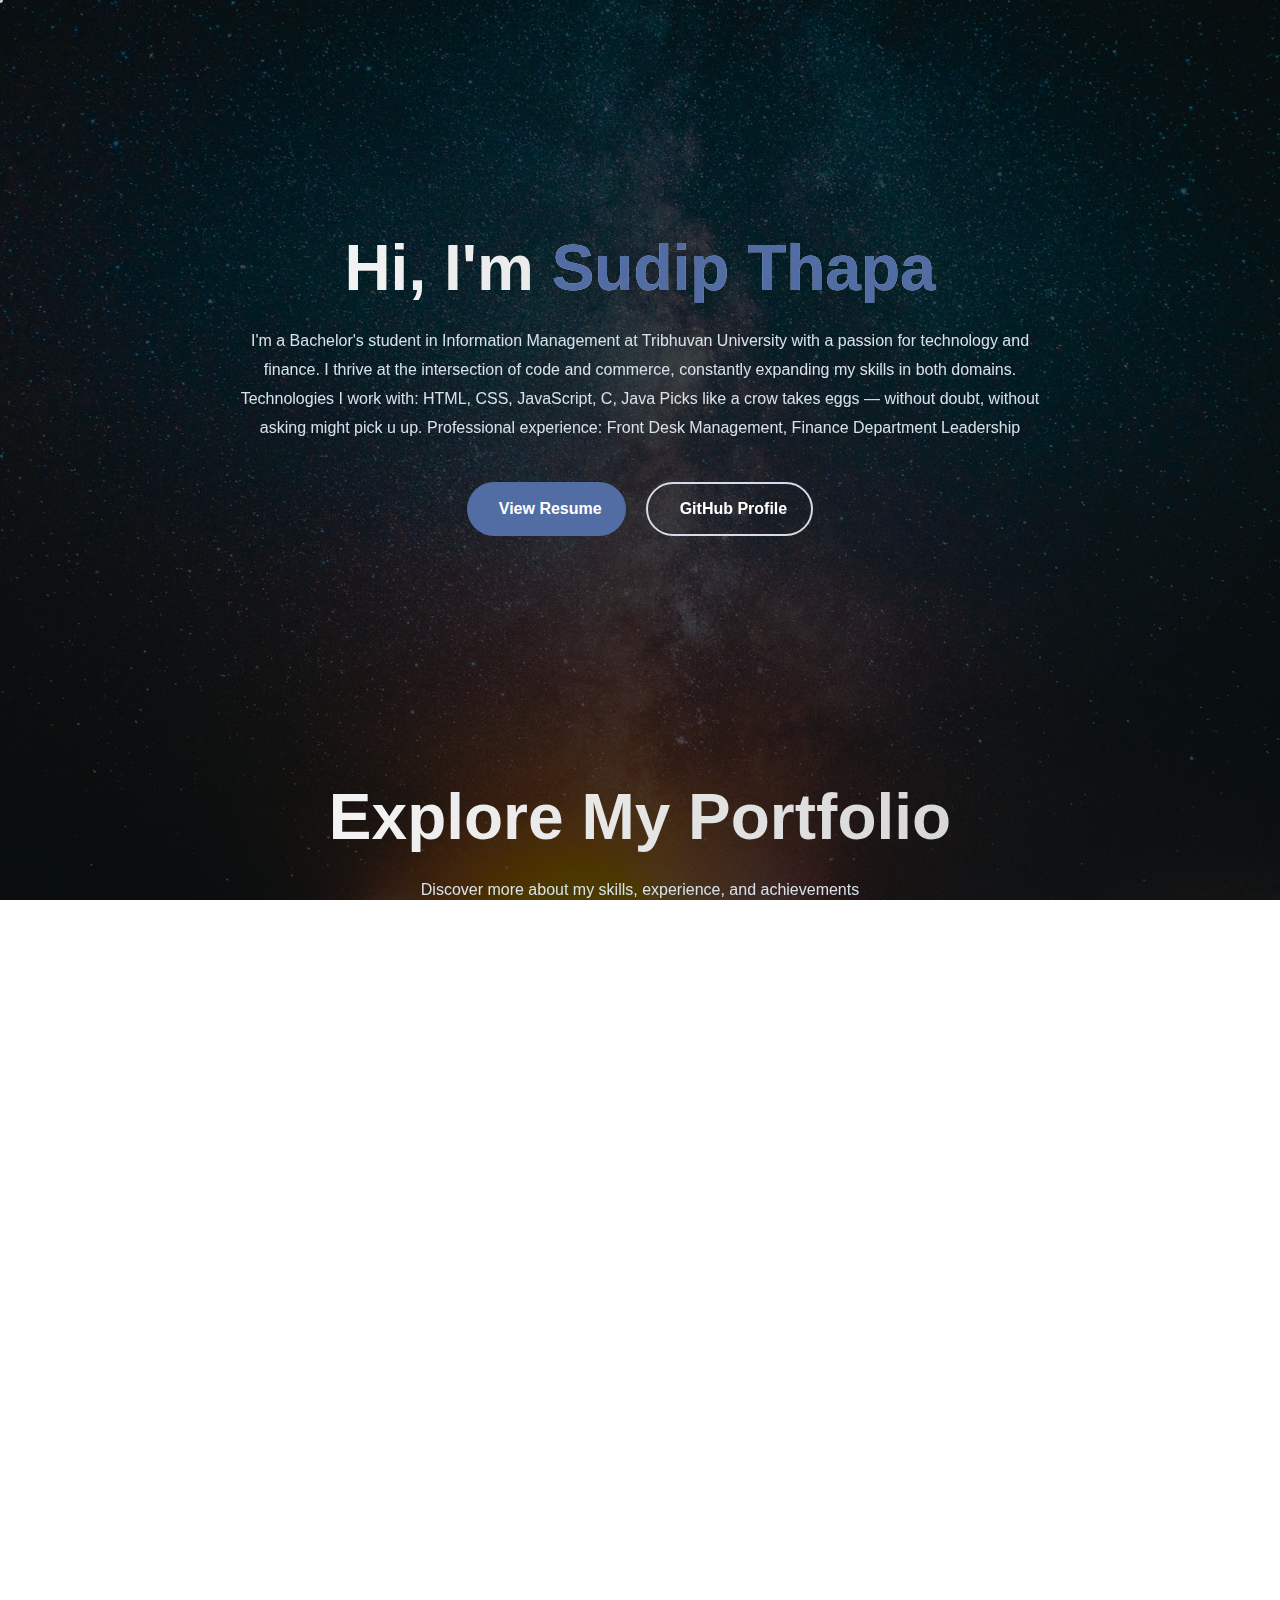
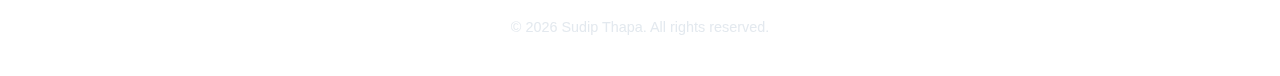
<file: html/index.html>
<!DOCTYPE html>
<html lang="en">
<head>
  <head>
    <meta charset="UTF-8">
    <meta name="viewport" content="width=device-width, initial-scale=1.0">
    <meta name="description" content="Sudip Thapa's Portfolio - Information Management Student and Developer">
    <title>Sudip Thapa | Portfolio</title>
    
  </head>
  <link rel="stylesheet" href="../css/style.css">
</head>
<body>
  <div class="background"></div>

  <nav class="navbar">
    <a class="logo-link">
      <img src="../assets/image/Sudip Thapa (2).jpg" alt="Sudip Thapa" class="logo" />
    </a>
    <button class="hamburger" id="hamburger">
      <i class="fas fa-bars"></i>
    </button>
    <ul class="nav-links" id="navLinks">
      <li><a href="index.html">Home</a></li>
      <li><a href="projects.html">Projects</a></li>
      <li><a href="resume.html">Resume</a></li>
      <li><a href="contact.html">Contact</a></li>
    </ul>
  </nav>

  <main>
    <section class="intro-section">
      <div class="content">
        <h1 class="scroll-fade">Hi, I'm <span class="highlight">Sudip Thapa</span></h1>
        <p class="scroll-fade">
          I'm a Bachelor's student in Information Management at Tribhuvan University with a passion for technology and finance. 
          I thrive at the intersection of code and commerce, constantly expanding my skills in both domains.
          Technologies I work with: HTML, CSS, JavaScript, C, Java
          Picks like a crow takes eggs — without doubt, without asking might pick u up.
          Professional experience: Front Desk Management, Finance Department Leadership
        </p>
        <div class="btn-container">
          <a href="../html/resume.html" class="btn btn-accent scroll-fade" target="_blank" rel="noopener noreferrer">
            <i class="fas fa-file-alt"></i> View Resume
          </a>
          <a href="https://github.com/Sudipthapa9" target="_blank" class="btn btn-outline scroll-fade" rel="noopener noreferrer">
            <i class="fab fa-github"></i> GitHub Profile
          </a>
        </div>
      </div>
    </section>

    <section class="content">
      <h1 class="scroll-fade">Explore My Portfolio</h1>
      <p>Discover more about my skills, experience, and achievements</p>
      
      <div class="cards-container">
        <a href="skills.html" class="card scroll-fade">
          <div class="card-icon">
            <i class="fas fa-code"></i>
          </div>
          <h3 class="card-title">Skills</h3>
          <p class="card-text">Technical and professional abilities I've developed</p>
        </a>
        
        <a href="certifications.html" class="card scroll-fade">
          <div class="card-icon">
            <i class="fas fa-certificate"></i>
          </div>
          <h3 class="card-title">Certifications</h3>
          <p class="card-text">Credentials validating my expertise</p>
        </a>
        
        <a href="experience.html" class="card scroll-fade">
          <div class="card-icon">
            <i class="fas fa-briefcase"></i>
          </div>
          <h3 class="card-title">Experience</h3>
          <p class="card-text">My professional journey and roles</p>
        </a>
        
        <a href="projects.html" class="card scroll-fade">
          <div class="card-icon">
            <i class="fas fa-project-diagram"></i>
          </div>
          <h3 class="card-title">Projects</h3>
          <p class="card-text">Practical applications of my skills</p>
        </a>
        
        <a href="recommendations.html" class="card scroll-fade">
          <div class="card-icon">
            <i class="fas fa-quote-left"></i>
          </div>
          <h3 class="card-title">Recommendations</h3>
          <p class="card-text">What others say about working with me</p>
        </a>
        
        <a href="contact.html" class="card scroll-fade">
          <div class="card-icon">
            <i class="fas fa-envelope"></i>
          </div>
          <h3 class="card-title">Contact Me</h3>
          <p class="card-text">Let's connect and collaborate</p>
        </a>
      </div>
    </section>
    </section>
  </main>

  <footer>
    <p class="copyright">© <span id="year"></span> Sudip Thapa. All rights reserved.</p>
  </footer>

  <div class="custom-cursor" id="customCursor"></div>

  <script src="../javascript/script.js"></script>
</body>
</html>
</file>
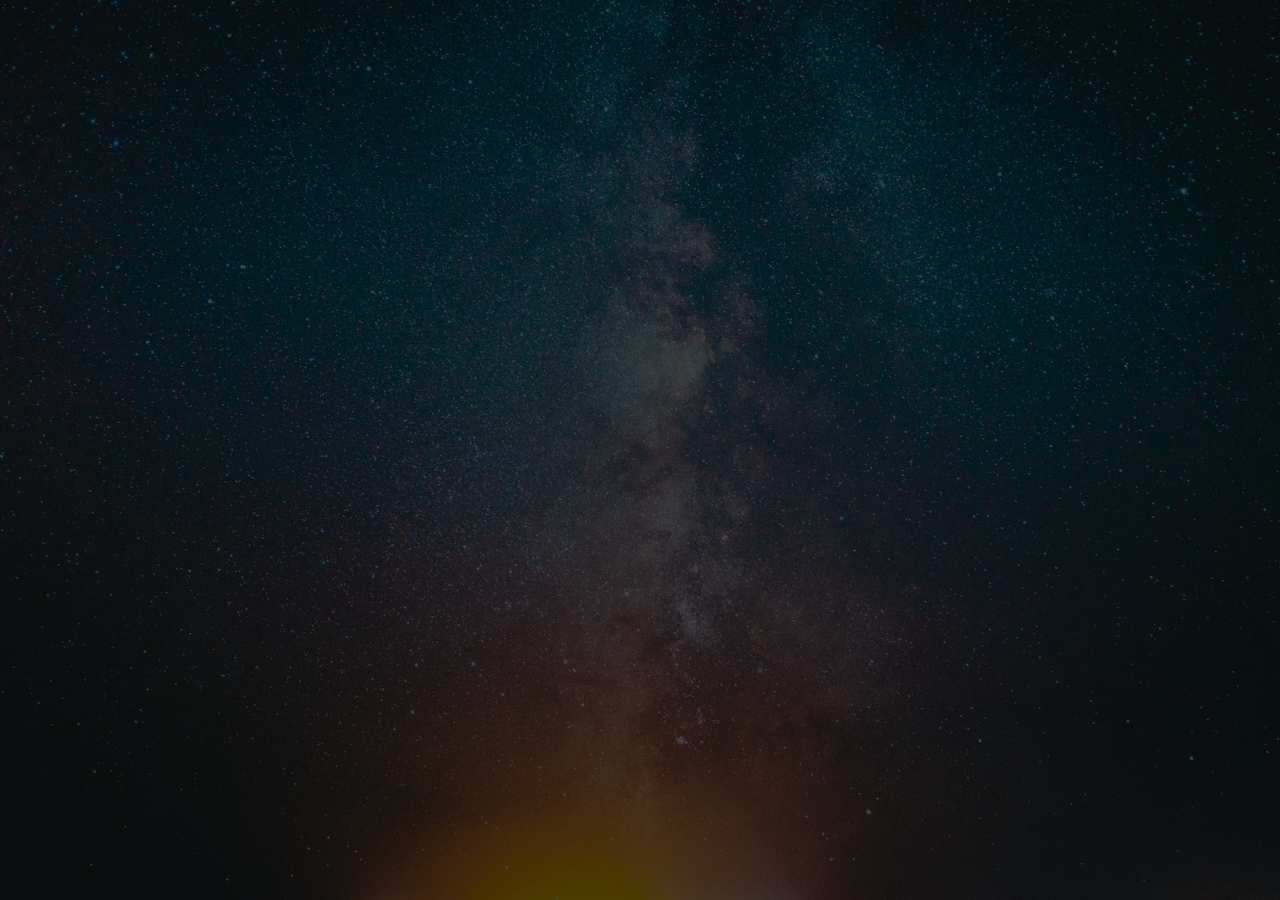
<file: html/certifications.html>
<!DOCTYPE html>
<html lang="en">
<head>
  <meta charset="UTF-8">
  <meta name="viewport" content="width=device-width, initial-scale=1.0">
  <title>Sudip Thapa - Skills</title>
  <style>
    :root {
      --primary-color: #00bcd4;
      --text-color: #fff;
      --bg-color: #000;
      --card-bg: rgba(255, 255, 255, 0.1);
      --card-border: rgba(255, 255, 255, 0.2);
      --hover-bg: rgba(0, 188, 212, 0.2);
    }

    body {
      margin: 0;
      padding: 0;
      font-family: 'Poppins', sans-serif;
      color: var(--text-color);
      position: relative;
      z-index: 1;
      overflow-x: hidden;
      line-height: 1.6;
      background-color: var(--bg-color);
    }

    .background {
      position: fixed;
      top: 0;
      left: 0;
      height: 100vh;
      width: 100%;
      background: linear-gradient(rgba(0, 0, 0, 0.7), rgba(0, 0, 0, 0.7)),
                  url("../assets/image/bg.avif") no-repeat center center/cover;
      z-index: -1;
      animation: zoomIn 20s ease-in-out forwards;
      transform: scale(1);
    }

    @keyframes zoomIn {
      0% { transform: scale(1); }
      100% { transform: scale(1.1); }
    }

    .navbar {
      display: flex;
      align-items: center;
      justify-content: space-between;
      background-color: rgba(0,0,0,0.4);
      padding: 15px 5%;
      position: sticky;
      top: 0;
      z-index: 100;
      opacity: 0;
      transform: translateY(-20px);
      animation: navbarFade 0.8s ease-out forwards;
      animation-delay: 0.3s;
      backdrop-filter: blur(10px);
      -webkit-backdrop-filter: blur(10px);
      box-shadow: 0 4px 6px rgba(0, 0, 0, 0.1);
    }

    @keyframes navbarFade {
      to {
        opacity: 1;
        transform: translateY(0);
      }
    }

    .logo {
      height: 50px;
      width: auto;
      transition: transform 0.3s;
    }

    .logo:hover {
      transform: scale(1.05);
    }

    .nav-links {
      list-style: none;
      display: flex;
      gap: 30px;
      margin: 0;
      padding: 0;
    }

    .nav-links li a {
      text-decoration: none;
      color: var(--text-color);
      font-weight: 500;
      transition: color 0.3s;
      position: relative;
      padding: 5px 0;
    }

    .nav-links li a::after {
      content: '';
      position: absolute;
      bottom: 0;
      left: 0;
      width: 0;
      height: 2px;
      background-color: var(--primary-color);
      transition: width 0.3s;
    }

    .nav-links li a:hover::after,
    .nav-links li a:focus-visible::after {
      width: 100%;
    }

    .nav-links li a:hover,
    .nav-links li a:focus-visible {
      color: var(--primary-color);
      outline: none;
    }

    .hamburger {
      display: none;
      background: none;
      border: none;
      font-size: 24px;
      color: var(--text-color);
      cursor: pointer;
      transition: transform 0.3s;
      padding: 5px;
    }

    .hamburger:hover,
    .hamburger:focus-visible {
      transform: scale(1.1);
      outline: none;
      color: var(--primary-color);
    }

    @media (max-width: 768px) {
      .nav-links {
        display: none;
        flex-direction: column;
        background-color: rgba(0,0,0,0.9);
        position: absolute;
        top: 80px;
        right: 5%;
        width: 200px;
        padding: 20px;
        border-radius: 10px;
        animation: fadeIn 0.3s ease-out;
      }

      @keyframes fadeIn {
        from { opacity: 0; transform: translateY(-10px); }
        to { opacity: 1; transform: translateY(0); }
      }

      .nav-links.active {
        display: flex;
      }

      .hamburger {
        display: block;
      }
    }

    /* Main Content */
    main {
      padding: 20px 0;
      opacity: 0;
      animation: contentFadeIn 1s ease-out forwards;
      animation-delay: 0.5s;
    }

    @keyframes contentFadeIn {
      to {
        opacity: 1;
      }
    }

    /* Skills Section */
    .skills-section {
      padding: 60px 5%;
      max-width: 1200px;
      margin: 0 auto;
    }

    .section-title {
      font-size: 2.5rem;
      margin-bottom: 10px;
      text-align: center;
      position: relative;
      display: inline-block;
      left: 50%;
      transform: translateX(-50%);
    }

    .section-underline {
      height: 4px;
      background-color: var(--primary-color);
      margin: 10px auto 40px;
      border-radius: 5px;
    }

    .underline-short {
      width: 80px;
    }

    .underline-medium {
      width: 200px;
    }

    .underline-long {
      width: 350px;
    }

    .card-container {
      display: flex;
      flex-wrap: wrap;
      justify-content: center;
      gap: 30px;
    }

    .skill-card {
      background: var(--card-bg);
      border: 1px solid var(--card-border);
      border-radius: 12px;
      padding: 25px 30px;
      width: 220px;
      text-align: center;
      backdrop-filter: blur(10px);
      -webkit-backdrop-filter: blur(10px);
      transition: transform 0.3s, background 0.3s, box-shadow 0.3s;
      cursor: default;
    }

    .skill-card:hover {
      transform: translateY(-8px);
      background: var(--hover-bg);
      box-shadow: 0 10px 20px rgba(0, 0, 0, 0.2);
    }

    .skill-title {
      font-size: 1.5rem;
      font-weight: bold;
      margin-bottom: 10px;
    }

    .skill-tag {
      font-size: 1rem;
      color: #ccc;
    }

    /* Footer */
    footer {
      text-align: center;
      padding: 20px;
      background-color: rgba(0, 0, 0, 0.5);
      backdrop-filter: blur(5px);
      -webkit-backdrop-filter: blur(5px);
      margin-top: 40px;
      opacity: 0;
      animation: footerFadeIn 1s ease-out forwards;
      animation-delay: 0.7s;
    }

    @keyframes footerFadeIn {
      to {
        opacity: 1;
      }
    }

    /* Focus styles for accessibility */
    *:focus-visible {
      outline: 2px solid var(--primary-color);
      outline-offset: 3px;
    }

    /* Responsive adjustments */
    @media (max-width: 600px) {
      .skill-card {
        width: 100%;
        max-width: 280px;
      }
      
      .section-title {
        font-size: 2rem;
      }
    }
  </style>

  <!-- Using FontAwesome CDN for just the bars icon -->
  <link rel="stylesheet" href="https://cdnjs.cloudflare.com/ajax/libs/font-awesome/6.0.0/css/all.min.css">
</head>

<body>

  <div class="background" role="img" aria-label="Abstract background image"></div>

  <nav class="navbar">
    <a class="logo-link" href="#">
      <img src="../assets/image/Sudip Thapa (2).jpg" alt="Sudip Thapa Logo" class="logo" />
    </a>
    <button class="hamburger" id="hamburger" aria-label="Toggle navigation menu">
      <i class="fas fa-bars"></i>
    </button>
    <ul class="nav-links" id="navLinks">
      <li><a href="whos.html">Home</a></li>
      <li><a href="projects.html">Projects</a></li>
      <li><a href="resume.html">Resume</a></li>
      <li><a href="contact.html">Contact</a></li>
    </ul>
  </nav>

  <main>
        <section class="skills-section">
          <h2 class="section-title">Certifications</h2>
          <div class="section-underline underline-short"></div>
          <div class="card-container">
            
            <a href="../assets/PDF/Learn Java Basics (1).pdf" target="_blank" style="text-decoration: none; color: inherit;">
              <div class="skill-card" tabindex="0">
                <div class="skill-title">Java</div>
                <div class="skill-tag">OOP</div>
              </div>
            </a>
      
            <a href="../assets/PDF/Learn C Programming.pdf" target="_blank" style="text-decoration: none; color: inherit;">
              <div class="skill-card" tabindex="0">
                <div class="skill-title">C</div>
                <div class="skill-tag">Basic</div>
              </div>
            </a>
      
            <a href="../assets/PDF/Learn C++ Basics.pdf" target="_blank" style="text-decoration: none; color: inherit;">
              <div class="skill-card" tabindex="0">
                <div class="skill-title">C++</div>
                <div class="skill-tag">Financial Basics</div>
              </div>
            </a>
      
            <a href="../assets/PDF/Janga Deller.pdf" arget="_blank" style="text-decoration: none; color: inherit;">
            <div class="skill-card" tabindex="0">
              <div class="skill-title">Market Analyst</div>
              <div class="skill-tag">Trend Analysis</div>
            </div>
            </a>
      
          </div>
        </section>
  </main>

  <footer>
    <p>&copy; 2023 Sudip Thapa. All rights reserved.</p>
  </footer>

  <script>
    document.addEventListener('DOMContentLoaded', function() {
      const hamburger = document.getElementById('hamburger');
      const navLinks = document.getElementById('navLinks');
      const navItems = document.querySelectorAll('.nav-links a');

      // Toggle mobile menu
      hamburger.addEventListener('click', (e) => {
        e.stopPropagation();
        navLinks.classList.toggle('active');
        hamburger.setAttribute('aria-expanded', navLinks.classList.contains('active'));
      });

      // Close menu when clicking outside
      document.addEventListener('click', (e) => {
        if (!navLinks.contains(e.target) && !hamburger.contains(e.target)) {
          navLinks.classList.remove('active');
          hamburger.setAttribute('aria-expanded', 'false');
        }
      });

      // Close menu when a link is clicked
      navItems.forEach(item => {
        item.addEventListener('click', () => {
          navLinks.classList.remove('active');
          hamburger.setAttribute('aria-expanded', 'false');
        });
      });

      // Add keyboard navigation for skill cards
      const skillCards = document.querySelectorAll('.skill-card');
      skillCards.forEach(card => {
        card.addEventListener('keydown', (e) => {
          if (e.key === 'Enter' || e.key === ' ') {
            e.preventDefault();
            // Add your click functionality here if needed
          }
        });
      });
    });
  </script>

</body>
</html>
</file>
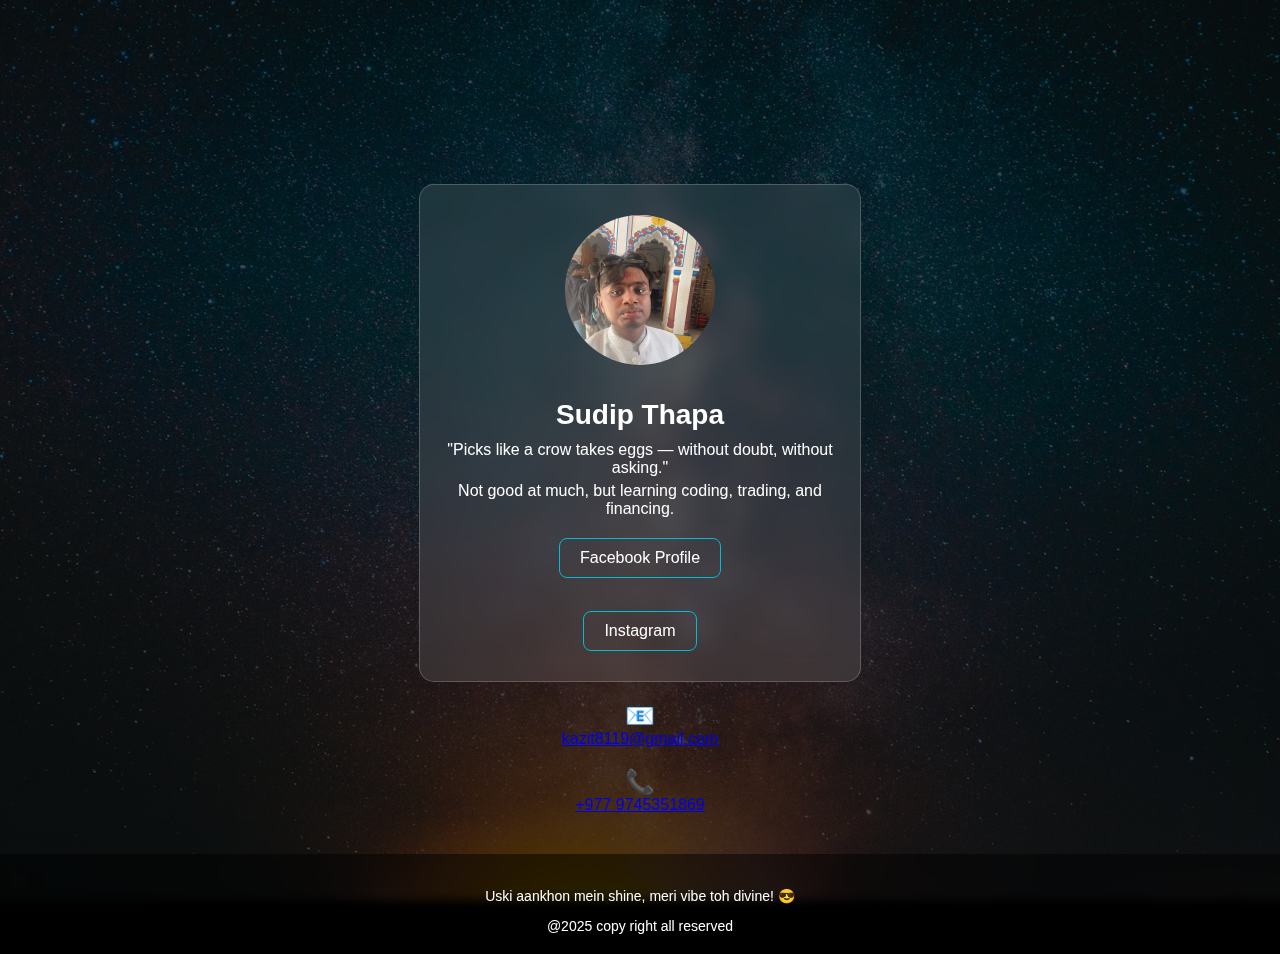
<file: html/contact.html>
<!DOCTYPE html>
<html lang="en">
<head>
  <meta charset="UTF-8">
  <meta name="viewport" content="width=device-width, initial-scale=1">
  <title>Contact Me - Sudip Thapa</title>
  <style>
    :root {
      --primary-color: #00bcd4;
      --text-color: #fff;
      --bg-color: #000;
      --card-bg: rgba(255, 255, 255, 0.1);
      --card-border: rgba(255, 255, 255, 0.2);
      --hover-bg: rgba(0, 188, 212, 0.2);
    }

    body {
      margin: 0;
      padding: 0;
      font-family: 'Poppins', sans-serif;
      color: var(--text-color);
      background-color: var(--bg-color);
      overflow-x: hidden;
    }

    .background {
      position: fixed;
      top: 0;
      left: 0;
      width: 100%;
      height: 100vh;
      background: linear-gradient(rgba(0, 0, 0, 0.7), rgba(0, 0, 0, 0.7)),
                  url("../assets/image/bg.avif") no-repeat center center/cover;
      z-index: -1;
      animation: zoomIn 20s ease-in-out forwards;
    }

    @keyframes zoomIn {
      0% { transform: scale(1); }
      100% { transform: scale(1.1); }
    }

    /* Navbar */
    .navbar {
      display: flex;
      justify-content: space-between;
      align-items: center;
      padding: 15px 5%;
      background-color: rgba(0,0,0,0.4);
      position: sticky;
      top: 0;
      z-index: 100;
      backdrop-filter: blur(10px);
      opacity: 0;
      transform: translateY(-20px);
      animation: navbarFade 0.8s ease-out forwards;
      animation-delay: 0.3s;
    }

    @keyframes navbarFade {
      to { opacity: 1; transform: translateY(0); }
    }

    .logo {
      height: 50px;
      width: auto;
      transition: transform 0.3s;
    }

    .logo:hover {
      transform: scale(1.05);
    }

    .nav-links {
      list-style: none;
      display: flex;
      gap: 30px;
      margin: 0;
      padding: 0;
    }

    .nav-links li a {
      text-decoration: none;
      color: var(--text-color);
      font-weight: 500;
      position: relative;
      padding: 5px 0;
      transition: color 0.3s;
    }

    .nav-links li a::after {
      content: '';
      position: absolute;
      width: 0;
      height: 2px;
      background-color: var(--primary-color);
      left: 0;
      bottom: 0;
      transition: width 0.3s;
    }

    .nav-links li a:hover::after,
    .nav-links li a:focus-visible::after {
      width: 100%;
    }

    .nav-links li a:hover,
    .nav-links li a:focus-visible {
      color: var(--primary-color);
    }

    .hamburger {
      display: none;
      background: none;
      border: none;
      font-size: 24px;
      color: var(--text-color);
      cursor: pointer;
    }

    @media (max-width: 768px) {
      .nav-links {
        display: none;
        flex-direction: column;
        background-color: rgba(0,0,0,0.9);
        position: absolute;
        top: 80px;
        right: 5%;
        width: 200px;
        padding: 20px;
        border-radius: 10px;
      }
      .nav-links.active {
        display: flex;
      }
      .hamburger {
        display: block;
      }
    }

    /* Contact Card */
    .card {
      background: var(--card-bg);
      border: 1px solid var(--card-border);
      border-radius: 15px;
      text-align: center;
      padding: 30px 20px;
      margin: 100px auto 20px;
      width: 90%;
      max-width: 400px;
      backdrop-filter: blur(10px);
      animation: contentFadeIn 1s ease-out forwards;
    }

    .card img {
      width: 150px;
      height: 150px;
      border-radius: 50%;
      object-fit: cover;
      margin-bottom: 20px;
    }

    .card h2 {
      margin: 10px 0;
      font-size: 28px;
    }

    .card p {
      margin: 5px 0;
      font-size: 16px;
    }

    .btn {
      display: inline-block;
      margin-top: 15px;
      padding: 10px 20px;
      color: var(--text-color);
      border: 1px solid var(--primary-color);
      text-decoration: none;
      border-radius: 8px;
      transition: background-color 0.3s, color 0.3s;
    }

    .btn:hover {
      background-color: var(--primary-color);
      color: var(--bg-color);
    }

    @keyframes contentFadeIn {
      from { opacity: 0; }
      to { opacity: 1; }
    }

    .night-note, .contact-info, footer {
      text-align: center;
      margin-top: 20px;
      animation: contentFadeIn 1s ease-out forwards;
    }

    .contact-info span {
      font-size: 24px;
    }

    footer {
      padding: 20px;
      font-size: 14px;
      background-color: rgba(0,0,0,0.5);
      backdrop-filter: blur(5px);
      margin-top: 40px;
    }
  </style>

</head>

<body>

  <div class="background" role="img" aria-label="Background Image"></div>

  <!-- Navbar -->
  <nav class="navbar">
    <a href="#">
      <img src="../assets/image/Sudip Thapa (2).jpg" alt="Sudip Thapa" class="logo">
    </a>
    <button class="hamburger" id="hamburger" aria-label="Toggle navigation menu">
      <i class="fas fa-bars"></i>
    </button>
    <ul class="nav-links" id="navLinks">
      <li><a href="index.html">Home</a></li>
      <li><a href="projects.html">Projects</a></li>
      <li><a href="resume.html">Resume</a></li>
      <li><a href="contact.html">Contact</a></li>
      <li><a href="form.html">Your Details</a></li>
    </ul>
  </nav>

  <!-- Contact Card -->
  <div class="card">
    <img src="../assets/image/WhatsApp Image 2025-04-26 at 14.50.56_2ba18a40.jpg" alt="Sudip Thapa">
    <h2>Sudip Thapa</h2>
    <p>"Picks like a crow takes eggs — without doubt, without asking."</p>
    <p>Not good at much, but learning coding, trading, and financing.</p>
    <a href="https://www.facebook.com/kazit8119/" class="btn" target="_blank">Facebook Profile</a><br><br>
    <a href="https://www.instagram.com/sudip_thapa9/" class="btn" target="_blank">Instagram</a>
  </div>

  <div class="contact-info">
    <span>📧</span><br>
    <a href="mailto:kazit8119@gmail.com">kazit8119@gmail.com</a>
  </div>

  <div class="contact-info">
    <span>📞</span><br>
    <a href="tel:+9779745351869">+977 9745351869</a>
  </div>

  <footer>
    <p>Uski aankhon mein shine, meri vibe toh divine! 😎</p>
    <a>@2025 copy right all reserved
    </a>
  </footer>

  <!-- JS for Hamburger Menu -->
  <script>
    const hamburger = document.getElementById('hamburger');
    const navLinks = document.getElementById('navLinks');

    hamburger.addEventListener('click', () => {
      navLinks.classList.toggle('active');
    });
  </script>

</body>
</html>
</file>
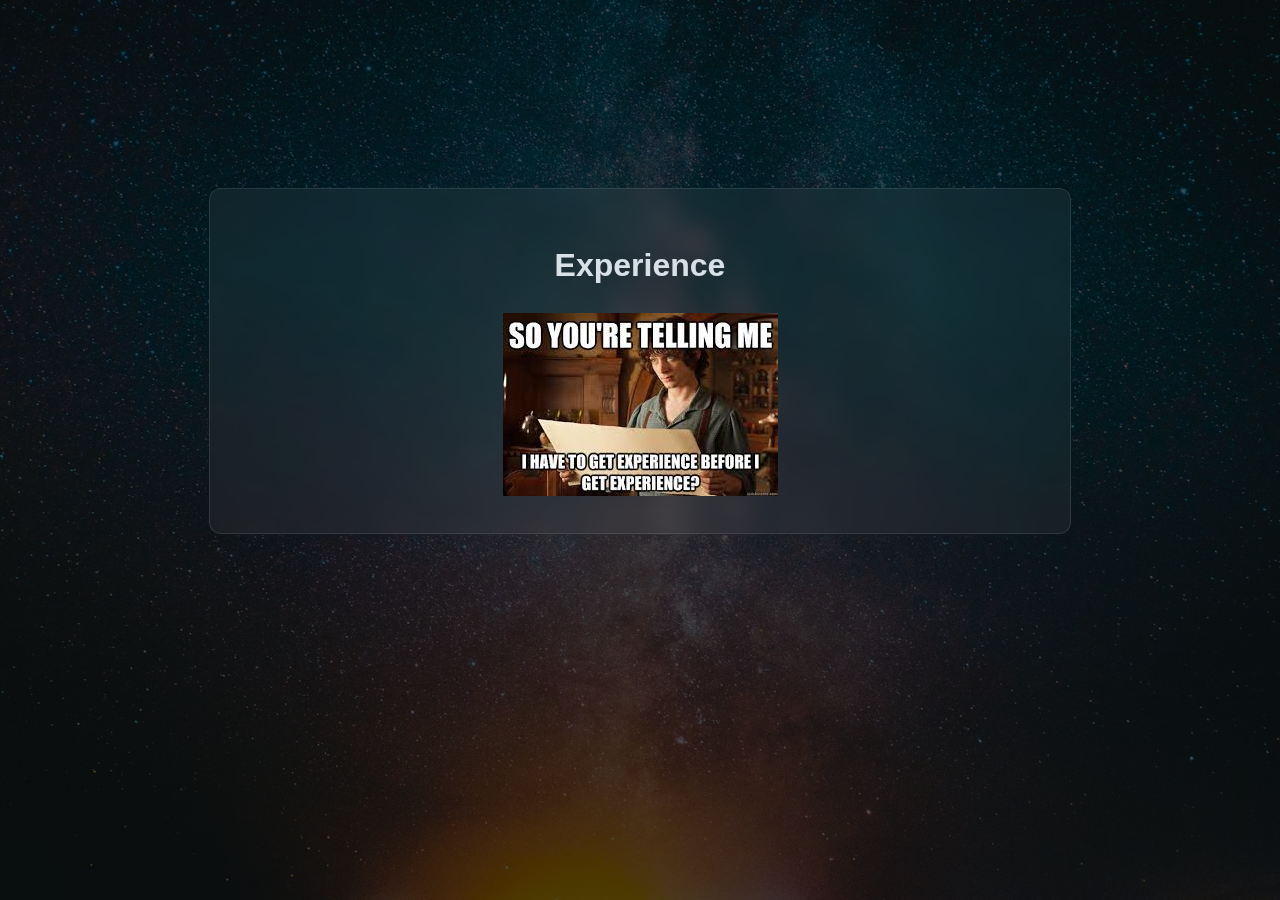
<file: html/experience.html>
<!DOCTYPE html>
<html lang="en">
<head>
  <meta charset="UTF-8">
  <title>Post Experience</title>

  <!-- ALL YOUR CSS HERE INSIDE <style> -->
  <style>
    :root {
      --primary-color: #d5dbe8;
      --secondary-color: #c6cde1;
      --accent-color: #516da3;
      --text-color: #d8e0e8;
    }
    html {
      scroll-behavior: smooth;
    }
    body {
      margin: 0;
      padding: 0;
      font-family: 'Poppins', sans-serif;
      color: var(--text-color);
      position: relative;
      z-index: 1;
      overflow-x: hidden;
      line-height: 1.6;
    }
    .background {
      position: fixed;
      top: 0;
      left: 0;
      height: 100vh;
      width: 100%;
      background: linear-gradient(rgba(0, 0, 0, 0.7), rgba(0, 0, 0, 0.7)), url("../assets/image/bg.avif") no-repeat center center/cover;
      z-index: -1;
      animation: zoomIn 20s ease-in-out forwards;
      transform: scale(1);
    }
    @keyframes zoomIn {
      0% { transform: scale(1); }
      100% { transform: scale(1.1); }
    }
    .navbar {
      display: flex;
      align-items: center;
      justify-content: space-between;
      background-color: rgba(0,0,0,0.4);
      padding: 15px 5%;
      position: sticky;
      top: 0;
      z-index: 100;
      opacity: 0;
      transform: translateY(-20px);
      animation: navbarFade 0.8s ease-out forwards;
      animation-delay: 0.3s;
      backdrop-filter: blur(10px);
      -webkit-backdrop-filter: blur(10px);
      box-shadow: 0 4px 6px rgba(0, 0, 0, 0.1);
    }
    @keyframes navbarFade {
      to { opacity: 1; transform: translateY(0); }
    }
    .logo {
      height: 50px;
      width: auto;
      border-radius: 50%;
      transition: all 0.3s ease;
    }
    .logo:hover {
      transform: rotate(180deg);
    }
    .nav-links {
      list-style: none;
      display: flex;
      gap: 25px;
      margin: 0;
      padding: 0;
    }
    .nav-links li a {
      text-decoration: none;
      color: rgb(225, 232, 218);
      font-weight: 500;
      font-size: 19px;
      transition: all 0.3s ease;
      position: relative;
      padding: 5px 0;
    }
    .nav-links li a::after {
      content: '';
      position: absolute;
      width: 0;
      height: 2px;
      bottom: 0;
      left: 0;
      background-color: var(--accent-color);
      transition: all 0.3s ease;
    }
    .nav-links li a:hover::after {
      width: 100%;
    }
    .nav-links li a:hover {
      color: var(--accent-color);
    }
    .hamburger {
      display: none;
      cursor: pointer;
      background: none;
      border: none;
      color: white;
      font-size: 1.5rem;
    }

    /* Extra styles for the post form */
    .post-section {
      margin: 100px auto 50px;
      padding: 30px;
      background: rgba(255, 255, 255, 0.05);
      border: 1px solid rgba(255, 255, 255, 0.1);
      border-radius: 12px;
      max-width: 800px;
      backdrop-filter: blur(10px);
      -webkit-backdrop-filter: blur(10px);
      text-align: center;
    }
    .post-section h2 {
      margin-bottom: 20px;
      color: var(--primary-color);
    }
    .post-section input[type="file"],
    .post-section textarea,
    .post-section button {
      width: 100%;
      padding: 15px;
      margin: 15px 0;
      border: none;
      border-radius: 8px;
      font-size: 16px;
    }
    .post-section textarea {
      height: 200px;
      resize: vertical;
    }
    .post-section input[type="file"] {
      background-color: var(--background-color);
      color: var(--text-color);
      cursor: pointer;
    }
    .post-section button {
      background-color: var(--accent-color);
      color: var(--text-color);
      font-weight: bold;
      cursor: pointer;
      transition: background-color 0.3s;
    }
    .post-section button:hover {
      background-color: #415a94;
    }

    /* Responsive Navbar */
    @media (max-width: 768px) {
      .nav-links {
        position: fixed;
        top: 80px;
        left: -100%;
        width: 100%;
        height: calc(100vh - 80px);
        background: rgba(0,0,0,0.8);
        flex-direction: column;
        align-items: center;
        justify-content: center;
        gap: 40px;
        transition: all 0.3s ease;
        z-index: 99;
      }
      .nav-links.active {
        left: 0;
      }
      .hamburger {
        display: block;
      }
    }
  </style>

  <!-- Font Awesome for icons (optional, hamburger menu) -->
  <link rel="stylesheet" href="https://cdnjs.cloudflare.com/ajax/libs/font-awesome/6.0.0/css/all.min.css">

</head>

<body>

  <div class="background"></div>

  <!-- NAVBAR START -->
  <nav class="navbar">
    <a class="logo-link" href="#">
      <img src="../assets/image/Sudip Thapa (2).jpg" alt="Sudip Thapa Logo" class="logo" />
    </a>
    <button class="hamburger" id="hamburger" aria-label="Toggle navigation menu">
      <i class="fas fa-bars"></i>
    </button>
    <ul class="nav-links" id="navLinks">
      <li><a href="whos.html">Home</a></li>
      <li><a href="projects.html">Projects</a></li>
      <li><a href="resume.html">Resume</a></li>
      <li><a href="contact.html">Contact</a></li>
    </ul>
  </nav>
  <!-- NAVBAR END -->

  <main>
    <section class="post-section">
      <h1>Experience</h1>
      <form action="#" method="post" enctype="multipart/form-data">
     <a><img src="../assets/image/exp.jpeg" alt=""></a>
      </form>
    </section>
  </main>

  <script>
    // JS for hamburger menu toggle
    const hamburger = document.getElementById('hamburger');
    const navLinks = document.getElementById('navLinks');

    hamburger.addEventListener('click', () => {
      navLinks.classList.toggle('active');
    });
  </script>

</body>
</html>
</file>
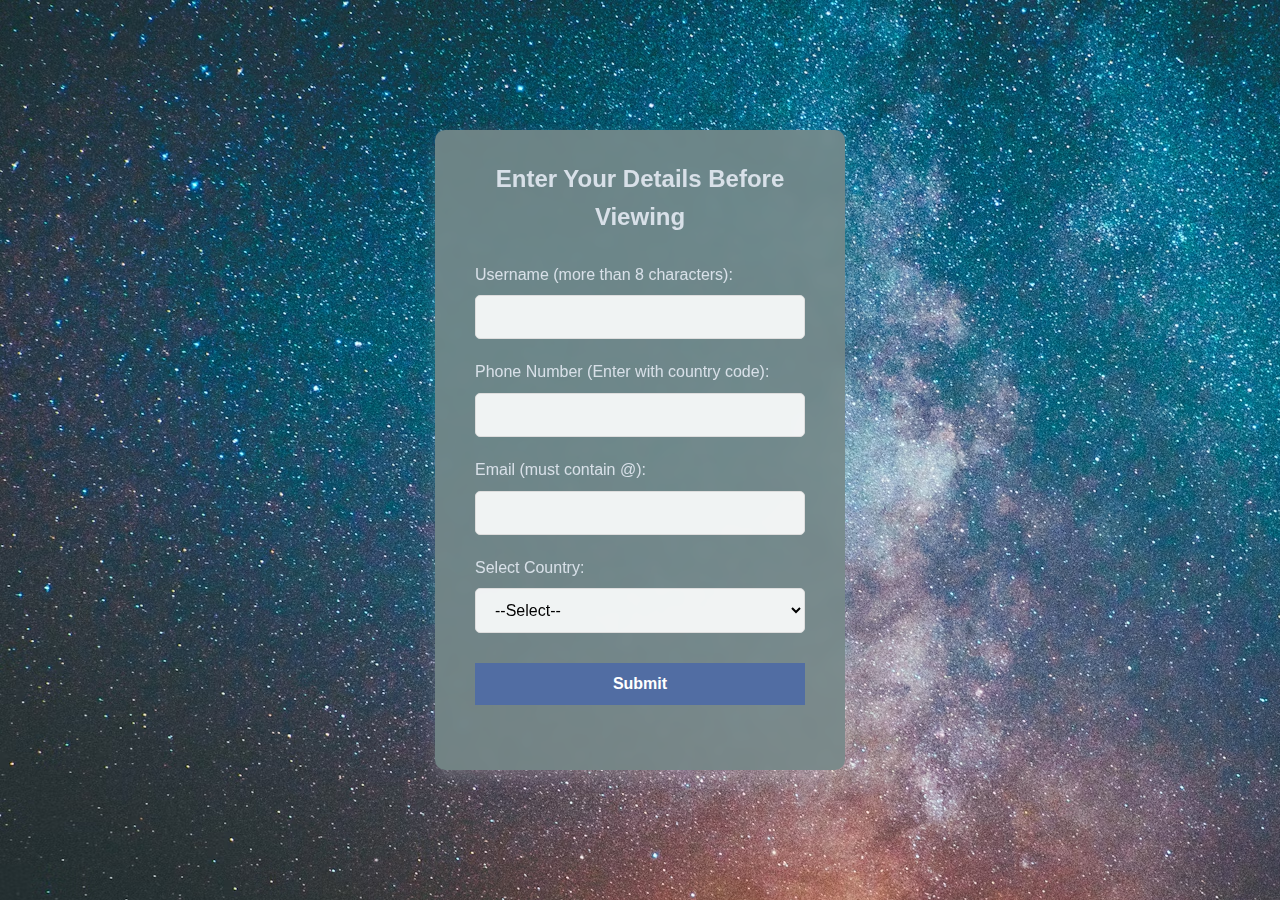
<file: html/form.html>
<!DOCTYPE html>
<html lang="en">
<head>
  <meta charset="UTF-8">
  <meta name="viewport" content="width=device-width, initial-scale=1">
  <title>Stylish Registration Form</title>
  
  <style>
    /* CSS Variables */
    :root {
      --primary-color: #d5dbe8;
      --secondary-color: #c6cde1;
      --accent-color: #516da3;
      --text-color: #d8e0e8;
      --form-bg-color: rgba(119, 137, 137, 0.9);
      --error-color: #ff4444;
      --success-color: #00C851;
      --transition: all 0.3s ease;
    }

    /* Base Styles */
    * {
      box-sizing: border-box;
      margin: 0;
      padding: 0;
    }

    html {
      scroll-behavior: smooth;
    }

    body {
      font-family: 'Segoe UI', 'Poppins', sans-serif;
      color: var(--text-color);
      line-height: 1.6;
      position: relative;
      min-height: 100vh;
      overflow-x: hidden;
      display: flex;
      flex-direction: column;
      align-items: center;
      justify-content: flex-start;
      padding-top: 90px; /* Important: space for fixed navbar */
      background: linear-gradient(to right, #434343, #000000);
    }

    /* Background Styles */
    .background {
      position: fixed;
      top: 0;
      left: 0;
      height: 100%;
      width: 100%;
      background-image: url("../assets/image/bg.avif");
      z-index: -1;
      animation: zoomIn 20s ease-in-out forwards;
    }

    @keyframes zoomIn {
      0% { transform: scale(1); }
      100% { transform: scale(1.1); }
    }

    /* Navbar Styles */
    .navbar {
      display: flex;
      align-items: center;
      justify-content: space-between;
      background-color: rgba(0, 0, 0, 0.4);
      padding: 15px 5%;
      position: fixed;
      top: 0;
      width: 100%;
      z-index: 100;
      opacity: 0;
      transform: translateY(-20px);
      animation: navbarFade 0.8s ease-out forwards;
      animation-delay: 0.3s;
      backdrop-filter: blur(10px);
      -webkit-backdrop-filter: blur(10px);
      box-shadow: 0 4px 6px rgba(0, 0, 0, 0.1);
    }

    @keyframes navbarFade {
      to { opacity: 1; transform: translateY(0); }
    }

    .logo {
      height: 50px;
      width: auto;
      border-radius: 50%;
      transition: var(--transition);
    }

    .logo:hover {
      transform: rotate(180deg);
    }

    .hamburger {
      background: transparent;
      border: none;
      color: var(--text-color);
      font-size: 1.5rem;
      cursor: pointer;
    }

    /* Form Styles */
    .form-container {
      width: 100%;
      max-width: 450px;
      padding: 20px;
      margin-top: 20px;
    }

    form {
      background-color: var(--form-bg-color);
      padding: 30px 40px;
      border-radius: 10px;
      box-shadow: 0 8px 16px rgba(238, 237, 237, 0.2);
      backdrop-filter: blur(5px);
      -webkit-backdrop-filter: blur(5px);
    }

    h2 {
      text-align: center;
      margin-bottom: 25px;
      color: var(--text-color);
      font-weight: 600;
    }

    .form-group {
      margin-bottom: 20px;
    }

    label {
      display: block;
      margin-bottom: 8px;
      color: var(--text-color);
      font-weight: 500;
    }

    input, select {
      width: 100%;
      padding: 12px 15px;
      border: 1px solid #ddd;
      border-radius: 5px;
      font-size: 16px;
      transition: var(--transition);
      background-color: rgba(255, 255, 255, 0.9);
    }

    input:focus, select:focus {
      outline: none;
      border-color: var(--accent-color);
      box-shadow: 0 0 5px rgba(81, 109, 163, 0.5);
    }

    .submit-btn {
      background: var(--accent-color);
      color: white;
      border: none;
      padding: 12px;
      font-size: 16px;
      font-weight: 600;
      cursor: pointer;
      transition: var(--transition);
      margin-top: 10px;
      width: 100%;
    }

    .submit-btn:hover {
      background: #3a5a8a;
      transform: translateY(-2px);
    }

    #errorMsg {
      color: var(--error-color);
      font-size: 14px;
      text-align: center;
      margin-top: 15px;
      min-height: 20px;
    }

    /* Responsive Adjustments */
    @media (max-width: 768px) {
      form {
        padding: 25px;
      }

      .form-container {
        padding: 15px;
      }
    }

    @media (max-width: 480px) {
      form {
        padding: 20px 15px;
      }

      input, select {
        padding: 10px 12px;
      }
    }
  </style>
</head>

<body>
  <div class="background"></div>

  <nav class="navbar">
    <a class="logo-link">
      <img src="../assets/image/Sudip Thapa (2).jpg" alt="Sudip Thapa" class="logo" />
    </a>
  </nav>

  <div class="form-container">
    <form id="registrationForm">
      <h2>Enter Your Details Before Viewing</h2>

      <div class="form-group">
        <label for="username">Username (more than 8 characters):</label>
        <input type="text" id="username" name="username" required>
      </div>

      <div class="form-group">
        <label for="phoneNumber">Phone Number (Enter with country code):</label>
        <input type="text" id="phoneNumber" name="phoneNumber" required>
      </div>

      <div class="form-group">
        <label for="email">Email (must contain @):</label>
        <input type="email" id="email" name="email" required>
      </div>

      <div class="form-group">
        <label for="country">Select Country:</label>
        <select id="country" name="country" required>
          <option value="">--Select--</option>
          <option value="Nepal">Nepal</option>
          <option value="USA">USA</option>
          <option value="Canada">Canada</option>
          <option value="India">India</option>
          <option value="Aus">Australia</option>
          <option value="Others">Others</option>
        </select>
      </div>

      <button type="submit" class="submit-btn">Submit</button>
      <p id="errorMsg"></p>
    </form>
  </div>

  <script>
    document.addEventListener('DOMContentLoaded', function() {
      const form = document.getElementById('registrationForm');
      const errorMsg = document.getElementById('errorMsg');

      // Form validation
      function validateForm(event) {
        event.preventDefault();

        const username = form.username.value.trim();
        const phoneNumber = form.phoneNumber.value.trim();
        const email = form.email.value.trim();
        const country = form.country.value;
        let isValid = true;

        errorMsg.style.color = "var(--error-color)";
        errorMsg.textContent = '';

        if (username.length <= 8) {
          showError("Username must be more than 8 characters.", form.username);
          isValid = false;
          return;
        }

        if (!phoneNumber) {
          showError("Phone number cannot be empty", form.phoneNumber);
          isValid = false;
          return;
        } else if (!/^\+[0-9]+$/.test(phoneNumber)) {
          showError("Phone number must start with + followed by digits.", form.phoneNumber);
          isValid = false;
          return;
        }

        if (!email) {
          showError("Email cannot be empty", form.email);
          isValid = false;
          return;
        } else if (!/^[^\s@]+@[^\s@]+\.[^\s@]+$/.test(email)) {
          showError("Invalid email format.", form.email);
          isValid = false;
          return;
        }

        if (!country) {
          showError("Please select a country.", form.country);
          isValid = false;
          return;
        }

        if (isValid) {
          formSuccess();
        }
      }

      function showError(message, element) {
        errorMsg.textContent = message;
        element.focus();
      }

      function formSuccess() {
        errorMsg.style.color = "var(--success-color)";
        errorMsg.textContent = "Form submitted successfully! Redirecting...";
        
        setTimeout(() => {
          window.location.href = "whos.html"; // redirect page
        }, 1500);
      }

      form.addEventListener('submit', validateForm);

      // Hamburger button functionality (optional)
      const hamburger = document.getElementById('hamburger');
      hamburger.addEventListener('click', function() {
        alert('Menu button clicked (mobile menu feature can be added)');
      });
    });
  </script>
</body>
</html>
</file>
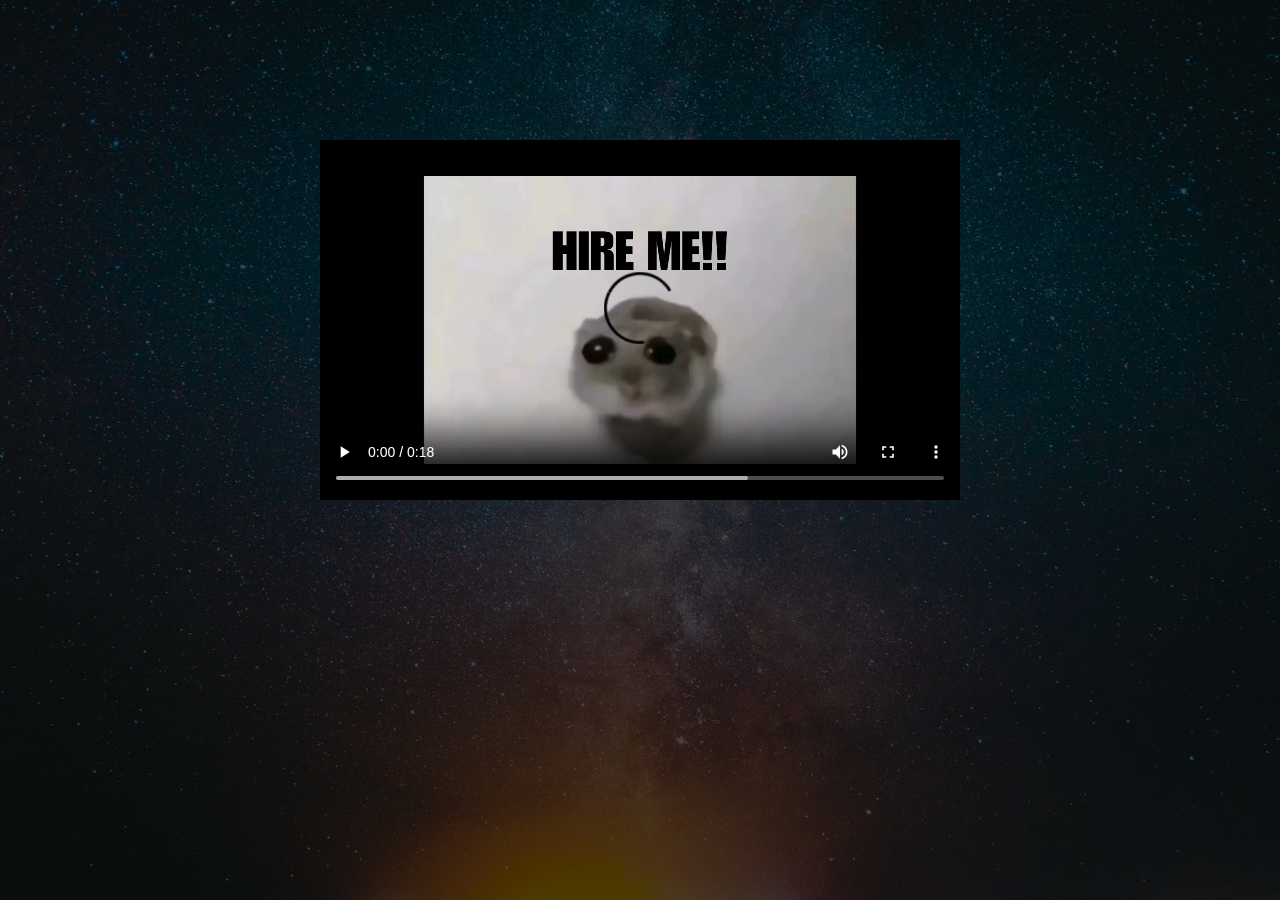
<file: html/hire.html>
<!DOCTYPE html>
<html lang="en">
<head>
  <meta charset="UTF-8">
  <meta name="viewport" content="width=device-width, initial-scale=1">
  <title>Stylish Registration Form</title>
  
  <style>
    :root {
      --primary-color: #d5dbe8;
      --secondary-color: #c6cde1;
      --accent-color: #516da3;
      --text-color: #d8e0e8;
      --form-bg-color: rgba(119, 137, 137, 0.9);
      --error-color: #ff4444;
      --success-color: #00C851;
      --transition: all 0.3s ease;
    }

    * {
      box-sizing: border-box;
      margin: 0;
      padding: 0;
    }

    html {
      scroll-behavior: smooth;
    }

    body {
      font-family: 'Segoe UI', 'Poppins', sans-serif;
      color: var(--text-color);
      line-height: 1.6;
      position: relative;
      min-height: 100vh;
      overflow-x: hidden;
      display: flex;
      flex-direction: column;
      align-items: center;
      justify-content: flex-start;
      padding-top: 90px;
      background: linear-gradient(to right, #434343, #000000);
    }

    .background {
      position: fixed;
      top: 0;
      left: 0;
      height: 100%;
      width: 100%;
      background: linear-gradient(rgba(0, 0, 0, 0.7), rgba(0, 0, 0, 0.7)),
      url("../assets/image/bg.avif") no-repeat center center/cover;
      z-index: -1;
      animation: zoomIn 20s ease-in-out forwards;
    }

    @keyframes zoomIn {
      0% { transform: scale(1); }
      100% { transform: scale(1.1); }
    }

    .navbar {
      display: flex;
      align-items: center;
      justify-content: space-between;
      background-color: rgba(0, 0, 0, 0.4);
      padding: 15px 5%;
      position: fixed;
      top: 0;
      width: 100%;
      z-index: 100;
      opacity: 0;
      transform: translateY(-20px);
      animation: navbarFade 0.8s ease-out forwards;
      animation-delay: 0.3s;
      backdrop-filter: blur(10px);
      box-shadow: 0 4px 6px rgba(0, 0, 0, 0.1);
    }

    @keyframes navbarFade {
      to { opacity: 1; transform: translateY(0); }
    }

    .logo {
      height: 50px;
      width: auto;
      border-radius: 50%;
      transition: var(--transition);
    }

    .logo:hover {
      transform: rotate(180deg);
    }

    .hamburger {
      background: transparent;
      border: none;
      color: var(--text-color);
      font-size: 1.5rem;
      cursor: pointer;
    }

    .container {
      margin-top: 50px;
      display: flex;
      justify-content: center;
      align-items: center;
      flex-direction: column;
      gap: 20px;
    }

    .container img {
      width: 300px;
      height: auto;
      border-radius: 10px;
      box-shadow: 0 4px 12px rgba(0,0,0,0.5);
      transition: transform 0.5s;
    }

    .container img:hover {
      transform: scale(1.05);
    }

    /* Button style */
    .if-yes-button {
      background-color: var(--accent-color);
      color: white;
      padding: 12px 24px;
      font-size: 1.2rem;
      border: none;
      border-radius: 30px;
      cursor: pointer;
      transition: background-color 0.3s, transform 0.3s;
    }

    .if-yes-button:hover {
      background-color: #3f5798;
      transform: scale(1.05);
    }
  </style>
</head>

<body>
  <!-- Background -->
  <div class="background"></div>

  <!-- Navbar -->
  <nav class="navbar">
    <a class="logo-link" href="#">
      <img src="../assets/image/Sudip Thapa (2).jpg" alt="Sudip Thapa" class="logo" />
    </a>
  </nav>

  <!-- Main Content -->
  <div class="container">
   <video width="640" height="360" controls>
  <source src="../assets/video/hireme.mp4" type="video/mp4">
  Your browser does not support the video tag.
</video>
  </div>

  <script>
    const hamburger = document.getElementById('hamburger');
    hamburger.addEventListener('click', () => {
      alert("Hamburger menu clicked!");
    });
  </script>

</body>
</html>
</file>
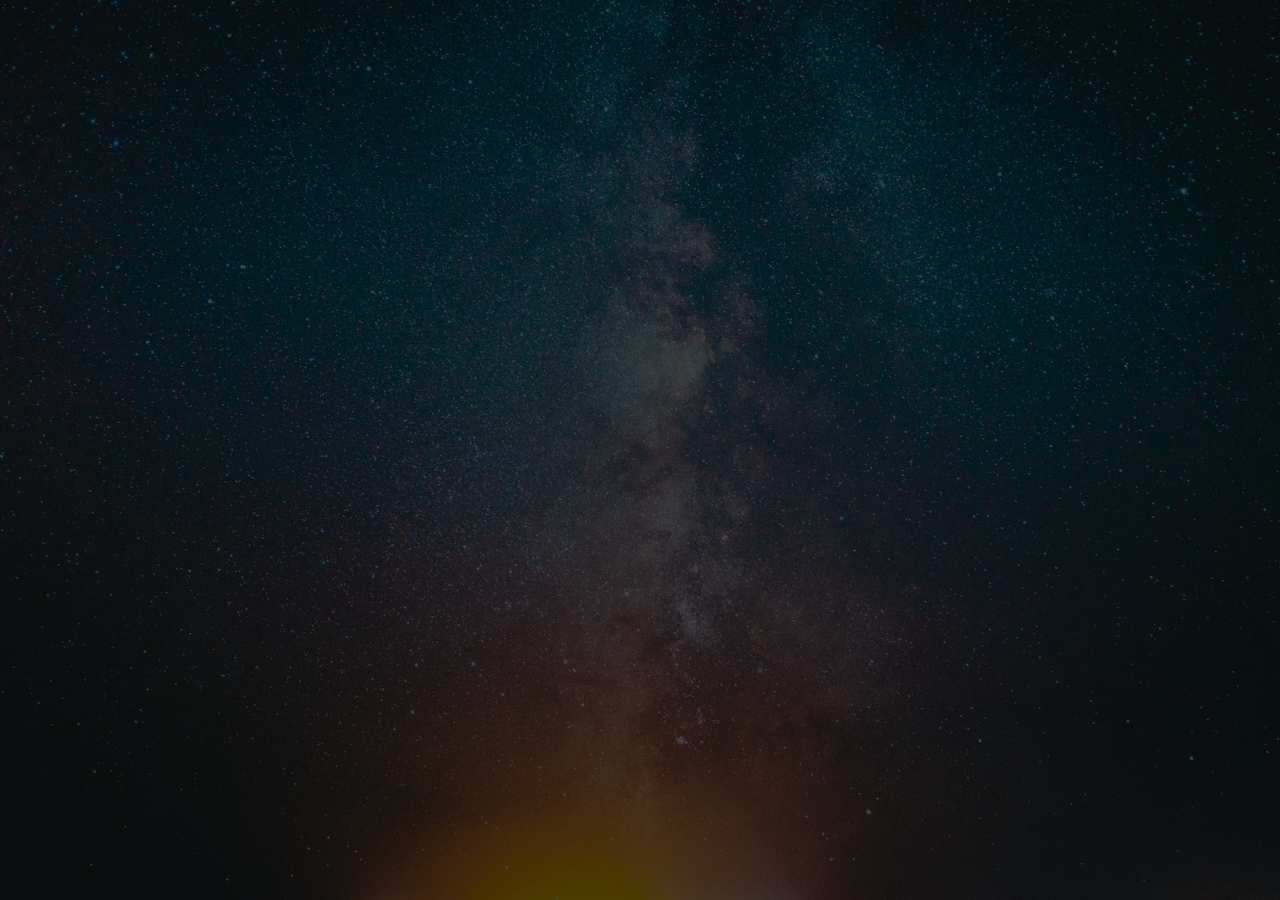
<file: html/projects.html>
<!DOCTYPE html>
<html lang="en">
<head>
  <meta charset="UTF-8">
  <meta name="viewport" content="width=device-width, initial-scale=1.0">
  <title>Sudip Thapa - Skills</title>
  <style>
    :root {
      --primary-color: #00bcd4;
      --text-color: #fff;
      --bg-color: #000;
      --card-bg: rgba(255, 255, 255, 0.1);
      --card-border: rgba(255, 255, 255, 0.2);
      --hover-bg: rgba(0, 188, 212, 0.2);
    }

    body {
      margin: 0;
      padding: 0;
      font-family: 'Poppins', sans-serif;
      color: var(--text-color);
      position: relative;
      z-index: 1;
      overflow-x: hidden;
      line-height: 1.6;
      background-color: var(--bg-color);
    }

    .background {
      position: fixed;
      top: 0;
      left: 0;
      height: 100vh;
      width: 100%;
      background: linear-gradient(rgba(0, 0, 0, 0.7), rgba(0, 0, 0, 0.7)),
                  url("../assets/image/bg.avif") no-repeat center center/cover;
      z-index: -1;
      animation: zoomIn 20s ease-in-out forwards;
      transform: scale(1);
    }

    @keyframes zoomIn {
      0% { transform: scale(1); }
      100% { transform: scale(1.1); }
    }

    .navbar {
      display: flex;
      align-items: center;
      justify-content: space-between;
      background-color: rgba(0,0,0,0.4);
      padding: 15px 5%;
      position: sticky;
      top: 0;
      z-index: 100;
      opacity: 0;
      transform: translateY(-20px);
      animation: navbarFade 0.8s ease-out forwards;
      animation-delay: 0.3s;
      backdrop-filter: blur(10px);
      -webkit-backdrop-filter: blur(10px);
      box-shadow: 0 4px 6px rgba(0, 0, 0, 0.1);
    }

    @keyframes navbarFade {
      to {
        opacity: 1;
        transform: translateY(0);
      }
    }

    .logo {
      height: 50px;
      width: auto;
      transition: transform 0.3s;
    }

    .logo:hover {
      transform: scale(1.05);
    }

    .nav-links {
      list-style: none;
      display: flex;
      gap: 30px;
      margin: 0;
      padding: 0;
    }

    .nav-links li a {
      text-decoration: none;
      color: var(--text-color);
      font-weight: 500;
      transition: color 0.3s;
      position: relative;
      padding: 5px 0;
    }

    .nav-links li a::after {
      content: '';
      position: absolute;
      bottom: 0;
      left: 0;
      width: 0;
      height: 2px;
      background-color: var(--primary-color);
      transition: width 0.3s;
    }

    .nav-links li a:hover::after,
    .nav-links li a:focus-visible::after {
      width: 100%;
    }

    .nav-links li a:hover,
    .nav-links li a:focus-visible {
      color: var(--primary-color);
      outline: none;
    }

    .hamburger {
      display: none;
      background: none;
      border: none;
      font-size: 24px;
      color: var(--text-color);
      cursor: pointer;
      transition: transform 0.3s;
      padding: 5px;
    }

    .hamburger:hover,
    .hamburger:focus-visible {
      transform: scale(1.1);
      outline: none;
      color: var(--primary-color);
    }

    @media (max-width: 768px) {
      .nav-links {
        display: none;
        flex-direction: column;
        background-color: rgba(0,0,0,0.9);
        position: absolute;
        top: 80px;
        right: 5%;
        width: 200px;
        padding: 20px;
        border-radius: 10px;
        animation: fadeIn 0.3s ease-out;
      }

      @keyframes fadeIn {
        from { opacity: 0; transform: translateY(-10px); }
        to { opacity: 1; transform: translateY(0); }
      }

      .nav-links.active {
        display: flex;
      }

      .hamburger {
        display: block;
      }
    }

    /* Main Content */
    main {
      padding: 20px 0;
      opacity: 0;
      animation: contentFadeIn 1s ease-out forwards;
      animation-delay: 0.5s;
    }

    @keyframes contentFadeIn {
      to {
        opacity: 1;
      }
    }

    /* Skills Section */
    .skills-section {
      padding: 60px 5%;
      max-width: 1200px;
      margin: 0 auto;
    }

    .section-title {
      font-size: 2.5rem;
      margin-bottom: 10px;
      text-align: center;
      position: relative;
      display: inline-block;
      left: 50%;
      transform: translateX(-50%);
    }

    .section-underline {
      height: 4px;
      background-color: var(--primary-color);
      margin: 10px auto 40px;
      border-radius: 5px;
    }

    .underline-short {
      width: 80px;
    }

    .underline-medium {
      width: 200px;
    }

    .underline-long {
      width: 350px;
    }

    .card-container {
      display: flex;
      flex-wrap: wrap;
      justify-content: center;
      gap: 30px;
    }

    .skill-card {
      background: var(--card-bg);
      border: 1px solid var(--card-border);
      border-radius: 12px;
      padding: 25px 30px;
      width: 220px;
      text-align: center;
      backdrop-filter: blur(10px);
      -webkit-backdrop-filter: blur(10px);
      transition: transform 0.3s, background 0.3s, box-shadow 0.3s;
      cursor: default;
    }

    .skill-card:hover {
      transform: translateY(-8px);
      background: var(--hover-bg);
      box-shadow: 0 10px 20px rgba(0, 0, 0, 0.2);
    }

    .skill-title {
      font-size: 1.5rem;
      font-weight: bold;
      margin-bottom: 10px;
    }

    .skill-tag {
      font-size: 1rem;
      color: #ccc;
    }

    /* Footer */
    footer {
      text-align: center;
      padding: 20px;
      background-color: rgba(0, 0, 0, 0.5);
      backdrop-filter: blur(5px);
      -webkit-backdrop-filter: blur(5px);
      margin-top: 40px;
      opacity: 0;
      animation: footerFadeIn 1s ease-out forwards;
      animation-delay: 0.7s;
    }

    @keyframes footerFadeIn {
      to {
        opacity: 1;
      }
    }

    /* Focus styles for accessibility */
    *:focus-visible {
      outline: 2px solid var(--primary-color);
      outline-offset: 3px;
    }

    /* Responsive adjustments */
    @media (max-width: 600px) {
      .skill-card {
        width: 100%;
        max-width: 280px;
      }
      
      .section-title {
        font-size: 2rem;
      }
    }
  </style>

  <!-- Using FontAwesome CDN for just the bars icon -->
  <link rel="stylesheet" href="https://cdnjs.cloudflare.com/ajax/libs/font-awesome/6.0.0/css/all.min.css">
</head>

<body>

    <!DOCTYPE html>
    <html lang="en">
    <head>
      <meta charset="UTF-8">
      <meta name="viewport" content="width=device-width, initial-scale=1.0">
      <title>Sudip Thapa - Skills</title>
      <!-- (Your CSS remains same, not repeating it for brevity) -->
      <link rel="stylesheet" href="https://cdnjs.cloudflare.com/ajax/libs/font-awesome/6.0.0/css/all.min.css">
    </head>
    
    <body>
    
      <div class="background" role="img" aria-label="Abstract background image"></div>
    
      <nav class="navbar">
        <a class="logo-link" href="#">
          <img src="../assets/image/Sudip Thapa (2).jpg" alt="Sudip Thapa Logo" class="logo" />
        </a>
        <button class="hamburger" id="hamburger" aria-label="Toggle navigation menu">
          <i class="fas fa-bars"></i>
        </button>
        <ul class="nav-links" id="navLinks">
          <li><a href="index.html">Home</a></li>
          <li><a href="projects.html">Projects</a></li>
          <li><a href="resume.html">Resume</a></li>
          <li><a href="contact.html">Contact</a></li>
        </ul>
      </nav>
    
      <main>
        <section class="skills-section">
          <h1 class="section-title">Projects</h1>
          <div class="section-underline underline-medium"></div>
              <P>Loading like that will never be possible</P>
        </section>
      </main>
    
      <footer>
        <p>&copy; 2023 Sudip Thapa. All rights reserved.</p>
      </footer>
    
      <script>
        document.addEventListener('DOMContentLoaded', function() {
          const hamburger = document.getElementById('hamburger');
          const navLinks = document.getElementById('navLinks');
          const navItems = document.querySelectorAll('.nav-links a');
    
          hamburger.addEventListener('click', (e) => {
            e.stopPropagation();
            navLinks.classList.toggle('active');
            hamburger.setAttribute('aria-expanded', navLinks.classList.contains('active'));
          });
    
          document.addEventListener('click', (e) => {
            if (!navLinks.contains(e.target) && !hamburger.contains(e.target)) {
              navLinks.classList.remove('active');
              hamburger.setAttribute('aria-expanded', 'false');
            }
          });
    
          navItems.forEach(item => {
            item.addEventListener('click', () => {
              navLinks.classList.remove('active');
              hamburger.setAttribute('aria-expanded', 'false');
            });
          });
        });
      </script>
    
    </body>
    </html>
</file>
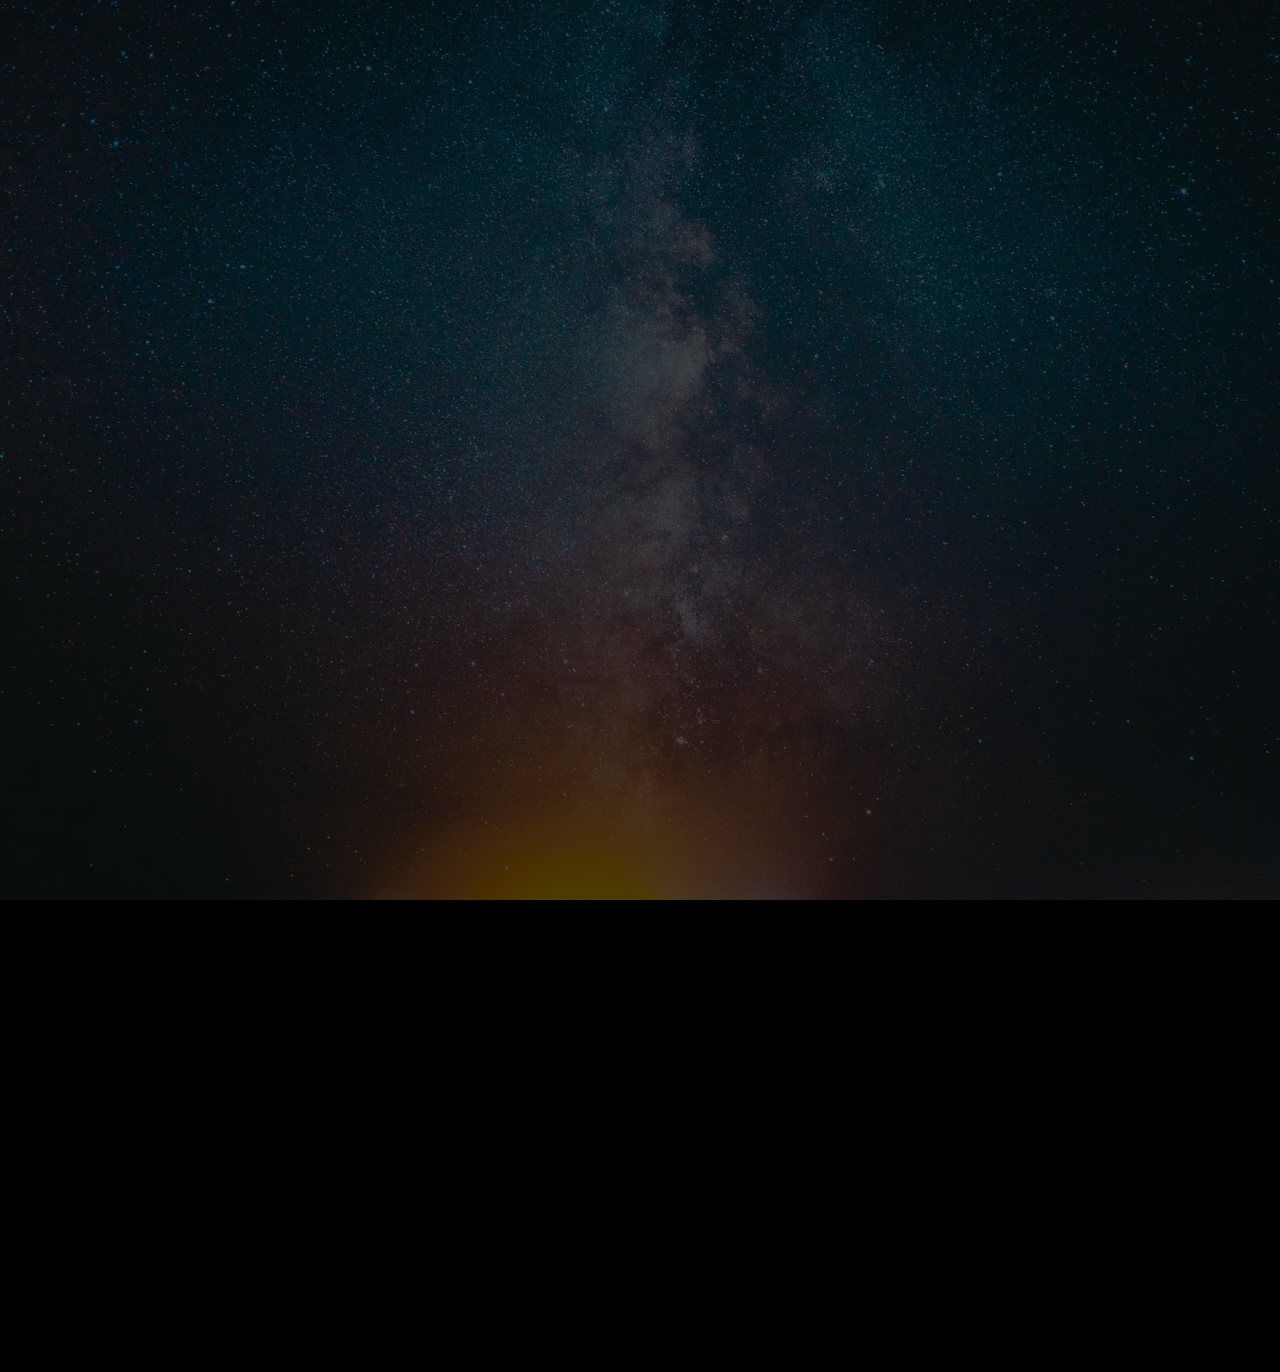
<file: html/recommendations.html>
<!DOCTYPE html>
<html lang="en">
<head>
  <meta charset="UTF-8">
  <meta name="viewport" content="width=device-width, initial-scale=1.0">
  <title>Sudip Thapa - Skills</title>
  <style>
    :root {
      --primary-color: #00bcd4;
      --text-color: #fff;
      --bg-color: #000;
      --card-bg: rgba(255, 255, 255, 0.1);
      --card-border: rgba(255, 255, 255, 0.2);
      --hover-bg: rgba(0, 188, 212, 0.2);
    }

    body {
      margin: 0;
      padding: 0;
      font-family: 'Poppins', sans-serif;
      color: var(--text-color);
      position: relative;
      z-index: 1;
      overflow-x: hidden;
      line-height: 1.6;
      background-color: var(--bg-color);
    }

    .background {
      position: fixed;
      top: 0;
      left: 0;
      height: 100vh;
      width: 100%;
      background: linear-gradient(rgba(0, 0, 0, 0.7), rgba(0, 0, 0, 0.7)),
                  url("../assets/image/bg.avif") no-repeat center center/cover;
      z-index: -1;
      animation: zoomIn 20s ease-in-out forwards;
      transform: scale(1);
    }

    @keyframes zoomIn {
      0% { transform: scale(1); }
      100% { transform: scale(1.1); }
    }

    .navbar {
      display: flex;
      align-items: center;
      justify-content: space-between;
      background-color: rgba(0,0,0,0.4);
      padding: 15px 5%;
      position: sticky;
      top: 0;
      z-index: 100;
      opacity: 0;
      transform: translateY(-20px);
      animation: navbarFade 0.8s ease-out forwards;
      animation-delay: 0.3s;
      backdrop-filter: blur(10px);
      -webkit-backdrop-filter: blur(10px);
      box-shadow: 0 4px 6px rgba(0, 0, 0, 0.1);
    }

    @keyframes navbarFade {
      to {
        opacity: 1;
        transform: translateY(0);
      }
    }

    .logo {
      height: 50px;
      width: auto;
      transition: transform 0.3s;
    }

    .logo:hover {
      transform: scale(1.05);
    }

    .nav-links {
      list-style: none;
      display: flex;
      gap: 30px;
      margin: 0;
      padding: 0;
    }

    .nav-links li a {
      text-decoration: none;
      color: var(--text-color);
      font-weight: 500;
      transition: color 0.3s;
      position: relative;
      padding: 5px 0;
    }

    .nav-links li a::after {
      content: '';
      position: absolute;
      bottom: 0;
      left: 0;
      width: 0;
      height: 2px;
      background-color: var(--primary-color);
      transition: width 0.3s;
    }

    .nav-links li a:hover::after,
    .nav-links li a:focus-visible::after {
      width: 100%;
    }

    .nav-links li a:hover,
    .nav-links li a:focus-visible {
      color: var(--primary-color);
      outline: none;
    }

    .hamburger {
      display: none;
      background: none;
      border: none;
      font-size: 24px;
      color: var(--text-color);
      cursor: pointer;
      transition: transform 0.3s;
      padding: 5px;
    }

    .hamburger:hover,
    .hamburger:focus-visible {
      transform: scale(1.1);
      outline: none;
      color: var(--primary-color);
    }

    @media (max-width: 768px) {
      .nav-links {
        display: none;
        flex-direction: column;
        background-color: rgba(0,0,0,0.9);
        position: absolute;
        top: 80px;
        right: 5%;
        width: 200px;
        padding: 20px;
        border-radius: 10px;
        animation: fadeIn 0.3s ease-out;
      }

      @keyframes fadeIn {
        from { opacity: 0; transform: translateY(-10px); }
        to { opacity: 1; transform: translateY(0); }
      }

      .nav-links.active {
        display: flex;
      }

      .hamburger {
        display: block;
      }
    }

    /* Main Content */
    main {
      padding: 20px 0;
      opacity: 0;
      animation: contentFadeIn 1s ease-out forwards;
      animation-delay: 0.5s;
    }

    @keyframes contentFadeIn {
      to {
        opacity: 1;
      }
    }

    /* Skills Section */
    .skills-section {
      padding: 60px 5%;
      max-width: 1200px;
      margin: 0 auto;
    }

    .section-title {
      font-size: 2.5rem;
      margin-bottom: 10px;
      text-align: center;
      position: relative;
      display: inline-block;
      left: 50%;
      transform: translateX(-50%);
    }

    .section-underline {
      height: 4px;
      background-color: var(--primary-color);
      margin: 10px auto 40px;
      border-radius: 5px;
    }

    .underline-short {
      width: 80px;
    }

    .underline-medium {
      width: 200px;
    }

    .underline-long {
      width: 350px;
    }

    .card-container {
      display: flex;
      flex-wrap: wrap;
      justify-content: center;
      gap: 30px;
    }

    .skill-card {
      background: var(--card-bg);
      border: 1px solid var(--card-border);
      border-radius: 12px;
      padding: 25px 30px;
      width: 220px;
      text-align: center;
      backdrop-filter: blur(10px);
      -webkit-backdrop-filter: blur(10px);
      transition: transform 0.3s, background 0.3s, box-shadow 0.3s;
      cursor: default;
    }

    .skill-card:hover {
      transform: translateY(-8px);
      background: var(--hover-bg);
      box-shadow: 0 10px 20px rgba(0, 0, 0, 0.2);
    }

    .skill-title {
      font-size: 1.5rem;
      font-weight: bold;
      margin-bottom: 10px;
    }

    .skill-tag {
      font-size: 1rem;
      color: #ccc;
    }

    /* Footer */
    footer {
      text-align: center;
      padding: 20px;
      background-color: rgba(0, 0, 0, 0.5);
      backdrop-filter: blur(5px);
      -webkit-backdrop-filter: blur(5px);
      margin-top: 40px;
      opacity: 0;
      animation: footerFadeIn 1s ease-out forwards;
      animation-delay: 0.7s;
    }

    @keyframes footerFadeIn {
      to {
        opacity: 1;
      }
    }

    /* Focus styles for accessibility */
    *:focus-visible {
      outline: 2px solid var(--primary-color);
      outline-offset: 3px;
    }

    /* Responsive adjustments */
    @media (max-width: 600px) {
      .skill-card {
        width: 100%;
        max-width: 280px;
      }
      
      .section-title {
        font-size: 2rem;
      }
    }
  </style>

  <!-- Using FontAwesome CDN for just the bars icon -->
  <link rel="stylesheet" href="https://cdnjs.cloudflare.com/ajax/libs/font-awesome/6.0.0/css/all.min.css">
</head>

<body>

    <!DOCTYPE html>
    <html lang="en">
    <head>
      <meta charset="UTF-8">
      <meta name="viewport" content="width=device-width, initial-scale=1.0">
      <title>Sudip Thapa - Skills</title>
      <!-- (Your CSS remains same, not repeating it for brevity) -->
      <link rel="stylesheet" href="https://cdnjs.cloudflare.com/ajax/libs/font-awesome/6.0.0/css/all.min.css">
    </head>
    
    <body>
    
      <div class="background" role="img" aria-label="Abstract background image"></div>
    
      <nav class="navbar">
        <a class="logo-link" href="#">
          <img src="../assets/image/Sudip Thapa (2).jpg" alt="Sudip Thapa Logo" class="logo" />
        </a>
        <button class="hamburger" id="hamburger" aria-label="Toggle navigation menu">
          <i class="fas fa-bars"></i>
        </button>
        <ul class="nav-links" id="navLinks">
          <li><a href="index.html">Home</a></li>
          <li><a href="projects.html">Projects</a></li>
          <li><a href="resume.html">Resume</a></li>
          <li><a href="contact.html">Contact</a></li>
        </ul>
      </nav>
    
      <main>
        <section class="skills-section">
          <h1 class="section-title">RECOMMENDATION</h1>
          <div class="section-underline underline-medium"></div>
    
          <h3 style="text-align:center;">To Whom It May Concern (and even those it doesn't),</h3>
    
          <p style="text-align:justify;">
            It is with overwhelming pride, minimal modesty, and maximum excitement that I, <strong>Sudip Thapa</strong>, take this golden opportunity to recommend none other than — yes, you guessed it — <strong>Sudip Thapa</strong>.<br><br>
    
            Throughout my life and career, I have consistently witnessed my own unmatched commitment to excellence, creativity, and, dare I say, legendary multitasking skills. Working alongside myself has been a masterclass in efficiency, resilience, and occasional moments of pure, unfiltered genius.<br><br>
    
            From tight deadlines to impossible challenges, I have seen myself rise, grind, excel, and somehow make it look easy — all while maintaining an impressive sense of humor and style. I have demonstrated an ability to think critically, act decisively, and occasionally outsmart even my future self.<br><br>
    
            <strong>Highlights of working with me include:</strong><br>
            - <strong>Leadership:</strong> I lead by example, inspire myself, and sometimes even surprise myself.<br>
            - <strong>Work Ethic:</strong> I don’t just work hard — I make hard work look like a fun weekend hobby.<br>
            - <strong>Creativity:</strong> My ideas are so fresh, they come with an expiry date.<br>
            - <strong>Teamwork:</strong> I collaborate beautifully with myself, maintaining flawless communication, zero conflicts, and infinite understanding.<br>
            - <strong>Problem-Solving:</strong> I approach problems like a hungry lion approaches lunch — with unstoppable focus and the roar of confidence.<br><br>
    
            I have often found myself marveling at my ability to adapt, learn, and innovate. If a challenge arises, I rise higher. If things go sideways, I invent a new direction. Working with <strong>Sudip Thapa</strong> (me) is not just an experience; it’s an event.<br><br>
    
            In every project, I bring not only skill and intelligence but also a contagious positive energy that turns even the most daunting tasks into opportunities for celebration. Honestly, the only downside to working with me is that once you experience it, every other collaboration might seem slightly less magical.<br><br>
    
            <strong>In Conclusion:</strong><br>
            If I were given the chance to hire myself, work with myself, or recommend myself again, I would do it in a heartbeat — faster than my internet after switching to 5G.<br><br>
            Because when it comes to ambition, determination, and undeniable charm, there is truly no one better than <strong>Sudip Thapa</strong>.<br><br>
    
            Proudly and sincerely,<br>
            <strong>Sudip Thapa</strong><br>
            (Founder, CEO, Employee of the Month, and Lifelong Fan of... Sudip Thapa)
          </p>
    
        </section>
      </main>
    
      <footer>
        <p>&copy; 2023 Sudip Thapa. All rights reserved.</p>
      </footer>
    
      <script>
        document.addEventListener('DOMContentLoaded', function() {
          const hamburger = document.getElementById('hamburger');
          const navLinks = document.getElementById('navLinks');
          const navItems = document.querySelectorAll('.nav-links a');
    
          hamburger.addEventListener('click', (e) => {
            e.stopPropagation();
            navLinks.classList.toggle('active');
            hamburger.setAttribute('aria-expanded', navLinks.classList.contains('active'));
          });
    
          document.addEventListener('click', (e) => {
            if (!navLinks.contains(e.target) && !hamburger.contains(e.target)) {
              navLinks.classList.remove('active');
              hamburger.setAttribute('aria-expanded', 'false');
            }
          });
    
          navItems.forEach(item => {
            item.addEventListener('click', () => {
              navLinks.classList.remove('active');
              hamburger.setAttribute('aria-expanded', 'false');
            });
          });
        });
      </script>
    
    </body>
    </html>
</file>
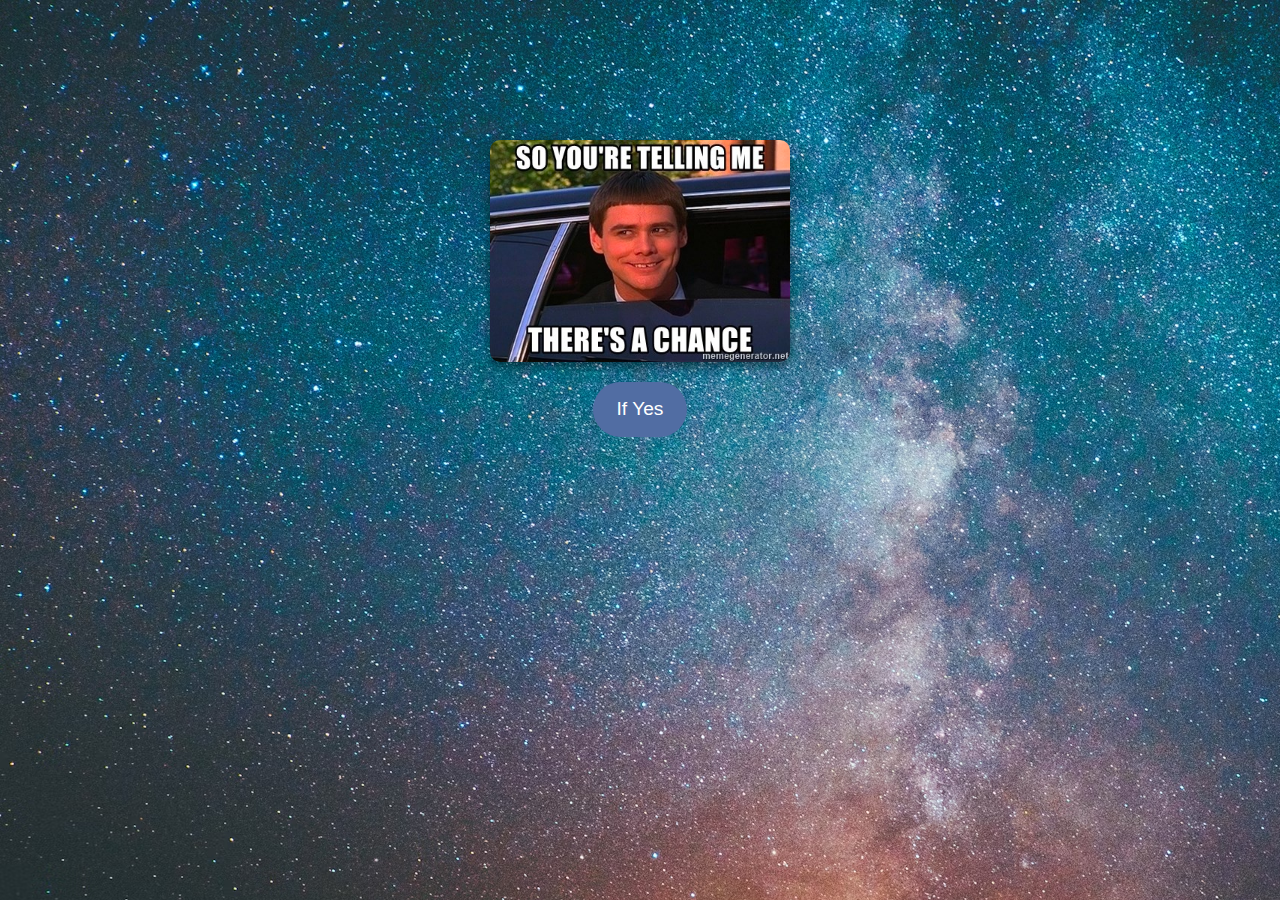
<file: html/recruiter.html>
<!DOCTYPE html>
<html lang="en">
<head>
  <meta charset="UTF-8">
  <meta name="viewport" content="width=device-width, initial-scale=1">
  <title>Stylish Registration Form</title>
  
  <style>
    :root {
      --primary-color: #d5dbe8;
      --secondary-color: #c6cde1;
      --accent-color: #516da3;
      --text-color: #d8e0e8;
      --form-bg-color: rgba(119, 137, 137, 0.9);
      --error-color: #ff4444;
      --success-color: #00C851;
      --transition: all 0.3s ease;
    }

    * {
      box-sizing: border-box;
      margin: 0;
      padding: 0;
    }

    html {
      scroll-behavior: smooth;
    }

    body {
      font-family: 'Segoe UI', 'Poppins', sans-serif;
      color: var(--text-color);
      line-height: 1.6;
      position: relative;
      min-height: 100vh;
      overflow-x: hidden;
      display: flex;
      flex-direction: column;
      align-items: center;
      justify-content: flex-start;
      padding-top: 90px;
      background: linear-gradient(to right, #434343, #000000);
    }

    .background {
      position: fixed;
      top: 0;
      left: 0;
      height: 100%;
      width: 100%;
      background-image: url("../assets/image/bg.avif");
      z-index: -1;
      animation: zoomIn 20s ease-in-out forwards;
    }

    @keyframes zoomIn {
      0% { transform: scale(1); }
      100% { transform: scale(1.1); }
    }

    .navbar {
      display: flex;
      align-items: center;
      justify-content: space-between;
      background-color: rgba(0, 0, 0, 0.4);
      padding: 15px 5%;
      position: fixed;
      top: 0;
      width: 100%;
      z-index: 100;
      opacity: 0;
      transform: translateY(-20px);
      animation: navbarFade 0.8s ease-out forwards;
      animation-delay: 0.3s;
      backdrop-filter: blur(10px);
      box-shadow: 0 4px 6px rgba(0, 0, 0, 0.1);
    }

    @keyframes navbarFade {
      to { opacity: 1; transform: translateY(0); }
    }

    .logo {
      height: 50px;
      width: auto;
      border-radius: 50%;
      transition: var(--transition);
    }

    .logo:hover {
      transform: rotate(180deg);
    }

    .hamburger {
      background: transparent;
      border: none;
      color: var(--text-color);
      font-size: 1.5rem;
      cursor: pointer;
    }

    .container {
      margin-top: 50px;
      display: flex;
      justify-content: center;
      align-items: center;
      flex-direction: column;
      gap: 20px;
    }

    .container img {
      width: 300px;
      height: auto;
      border-radius: 10px;
      box-shadow: 0 4px 12px rgba(0,0,0,0.5);
      transition: transform 0.5s;
    }

    .container img:hover {
      transform: scale(1.05);
    }

    /* Button style */
    .if-yes-button {
      background-color: var(--accent-color);
      color: white;
      padding: 12px 24px;
      font-size: 1.2rem;
      border: none;
      border-radius: 30px;
      cursor: pointer;
      transition: background-color 0.3s, transform 0.3s;
      text-decoration: none;
      display: inline-block;
    }

    .if-yes-button:hover {
      background-color: #3f5798;
      transform: scale(1.05);
    }
  </style>
</head>

<body>

  <!-- Background -->
  <div class="background"></div>

  <!-- Navbar -->
  <nav class="navbar">
    <a class="logo-link" href="#">
      <img src="../assets/image/Sudip Thapa (2).jpg" alt="Sudip Thapa" class="logo" />
    </a>
  </nav>

  <!-- Main Content -->
  <div class="container">
    <img src="../assets/image/rere.png" alt="My Image" />

    <!-- "If Yes" button linked to hire.html -->
    <a href="hire.html" class="if-yes-button">If Yes</a>
  </div>

  <script>
    const hamburger = document.getElementById('hamburger');
    hamburger.addEventListener('click', () => {
      alert("Hamburger menu clicked!");
    });
  </script>

</body>

</html>
</file>
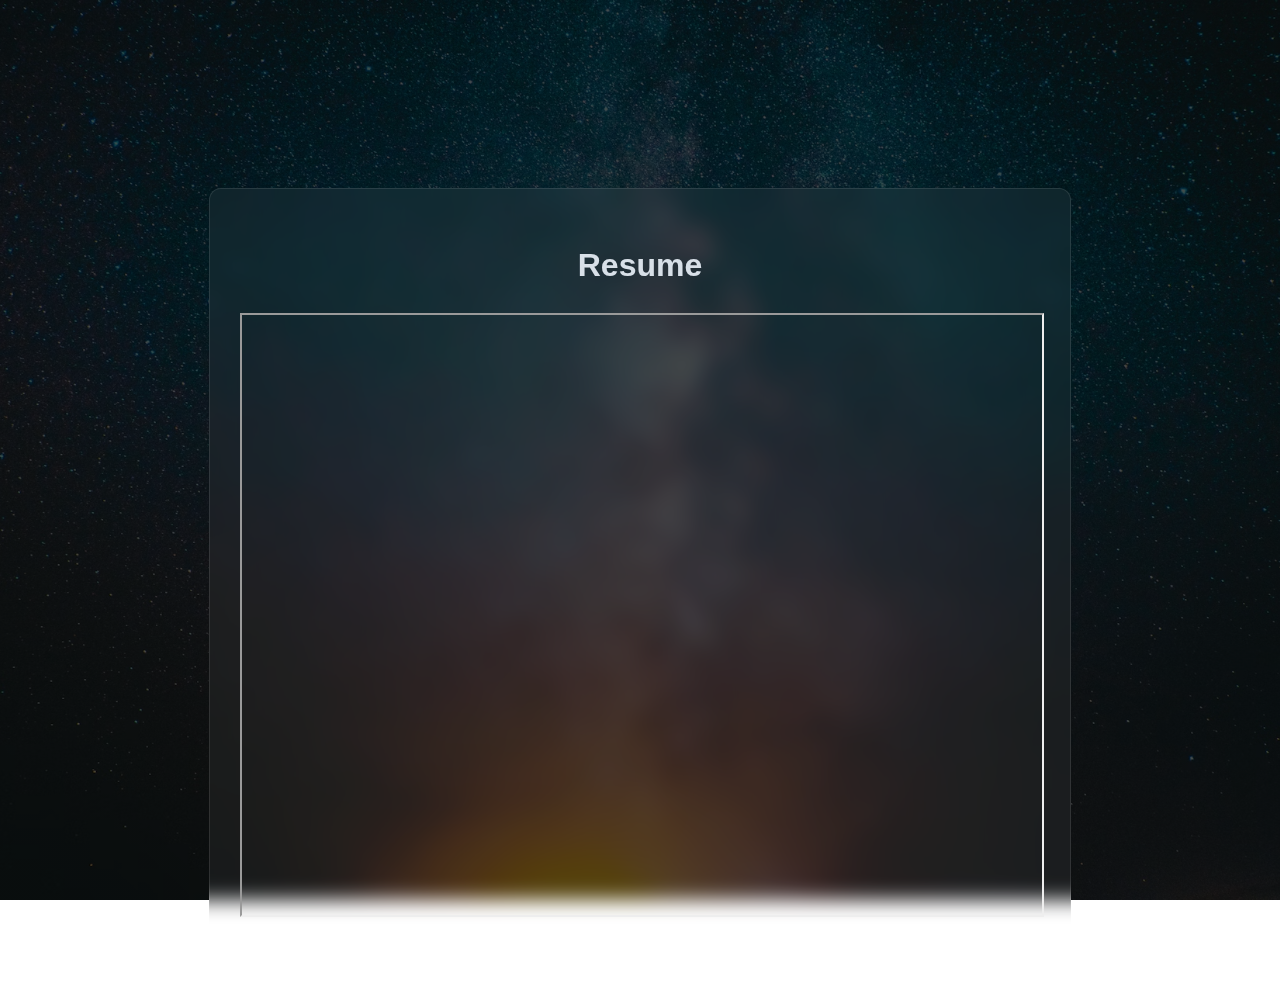
<file: html/resume.html>
<!DOCTYPE html>
<html lang="en">
<head>
  <meta charset="UTF-8">
  <title>Post Experience</title>

  <!-- ALL YOUR CSS HERE INSIDE <style> -->
  <style>
    :root {
      --primary-color: #d5dbe8;
      --secondary-color: #c6cde1;
      --accent-color: #516da3;
      --text-color: #d8e0e8;
    }
    html {
      scroll-behavior: smooth;
    }
    body {
      margin: 0;
      padding: 0;
      font-family: 'Poppins', sans-serif;
      color: var(--text-color);
      position: relative;
      z-index: 1;
      overflow-x: hidden;
      line-height: 1.6;
    }
    .background {
      position: fixed;
      top: 0;
      left: 0;
      height: 100vh;
      width: 100%;
      background: linear-gradient(rgba(0, 0, 0, 0.7), rgba(0, 0, 0, 0.7)), url("../assets/image/bg.avif") no-repeat center center/cover;
      z-index: -1;
      animation: zoomIn 20s ease-in-out forwards;
      transform: scale(1);
    }
    @keyframes zoomIn {
      0% { transform: scale(1); }
      100% { transform: scale(1.1); }
    }
    .navbar {
      display: flex;
      align-items: center;
      justify-content: space-between;
      background-color: rgba(0,0,0,0.4);
      padding: 15px 5%;
      position: sticky;
      top: 0;
      z-index: 100;
      opacity: 0;
      transform: translateY(-20px);
      animation: navbarFade 0.8s ease-out forwards;
      animation-delay: 0.3s;
      backdrop-filter: blur(10px);
      -webkit-backdrop-filter: blur(10px);
      box-shadow: 0 4px 6px rgba(0, 0, 0, 0.1);
    }
    @keyframes navbarFade {
      to { opacity: 1; transform: translateY(0); }
    }
    .logo {
      height: 50px;
      width: auto;
      border-radius: 50%;
      transition: all 0.3s ease;
    }
    .logo:hover {
      transform: rotate(180deg);
    }
    .nav-links {
      list-style: none;
      display: flex;
      gap: 25px;
      margin: 0;
      padding: 0;
    }
    .nav-links li a {
      text-decoration: none;
      color: rgb(225, 232, 218);
      font-weight: 500;
      font-size: 19px;
      transition: all 0.3s ease;
      position: relative;
      padding: 5px 0;
    }
    .nav-links li a::after {
      content: '';
      position: absolute;
      width: 0;
      height: 2px;
      bottom: 0;
      left: 0;
      background-color: var(--accent-color);
      transition: all 0.3s ease;
    }
    .nav-links li a:hover::after {
      width: 100%;
    }
    .nav-links li a:hover {
      color: var(--accent-color);
    }
    .hamburger {
      display: none;
      cursor: pointer;
      background: none;
      border: none;
      color: white;
      font-size: 1.5rem;
    }

    /* Extra styles for the post form */
    .post-section {
      margin: 100px auto 50px;
      padding: 30px;
      background: rgba(255, 255, 255, 0.05);
      border: 1px solid rgba(255, 255, 255, 0.1);
      border-radius: 12px;
      max-width: 800px;
      backdrop-filter: blur(10px);
      -webkit-backdrop-filter: blur(10px);
      text-align: center;
    }
    .post-section h2 {
      margin-bottom: 20px;
      color: var(--primary-color);
    }
    .post-section input[type="file"],
    .post-section textarea,
    .post-section button {
      width: 100%;
      padding: 15px;
      margin: 15px 0;
      border: none;
      border-radius: 8px;
      font-size: 16px;
    }
    .post-section textarea {
      height: 200px;
      resize: vertical;
    }
    .post-section input[type="file"] {
      background-color: var(--background-color);
      color: var(--text-color);
      cursor: pointer;
    }
    .post-section button {
      background-color: var(--accent-color);
      color: var(--text-color);
      font-weight: bold;
      cursor: pointer;
      transition: background-color 0.3s;
    }
    .post-section button:hover {
      background-color: #415a94;
    }

    /* Responsive Navbar */
    @media (max-width: 768px) {
      .nav-links {
        position: fixed;
        top: 80px;
        left: -100%;
        width: 100%;
        height: calc(100vh - 80px);
        background: rgba(0,0,0,0.8);
        flex-direction: column;
        align-items: center;
        justify-content: center;
        gap: 40px;
        transition: all 0.3s ease;
        z-index: 99;
      }
      .nav-links.active {
        left: 0;
      }
      .hamburger {
        display: block;
      }
    }
  </style>

</head>

<body>

  <div class="background"></div>

  <!-- NAVBAR START -->
  <nav class="navbar">
    <a class="logo-link" href="#">
      <img src="../assets/image/Sudip Thapa (2).jpg" alt="Sudip Thapa Logo" class="logo" />
    </a>
    <button class="hamburger" id="hamburger" aria-label="Toggle navigation menu">
      <i class="fas fa-bars"></i>
    </button>
    <ul class="nav-links" id="navLinks">
      <li><a href="index.html">Home</a></li>
      <li><a href="projects.html">Projects</a></li>
      <li><a href="resume.html">Resume</a></li>
      <li><a href="contact.html">Contact</a></li>
    </ul>
  </nav>
  <!-- NAVBAR END -->

  <main>
    <section class="post-section">
      <h1>Resume</h1>
      <form action="#" method="post" enctype="multipart/form-data">
            <iframe src="../assets/PDF/Sudip Thapa Cv.pdf" width="100%" height="600px"></iframe>
        
    </section>
  </main>

  <script>
    // JS for hamburger menu toggle
    const hamburger = document.getElementById('hamburger');
    const navLinks = document.getElementById('navLinks');

    hamburger.addEventListener('click', () => {
      navLinks.classList.toggle('active');
    });
  </script>

</body>
</html>
</file>
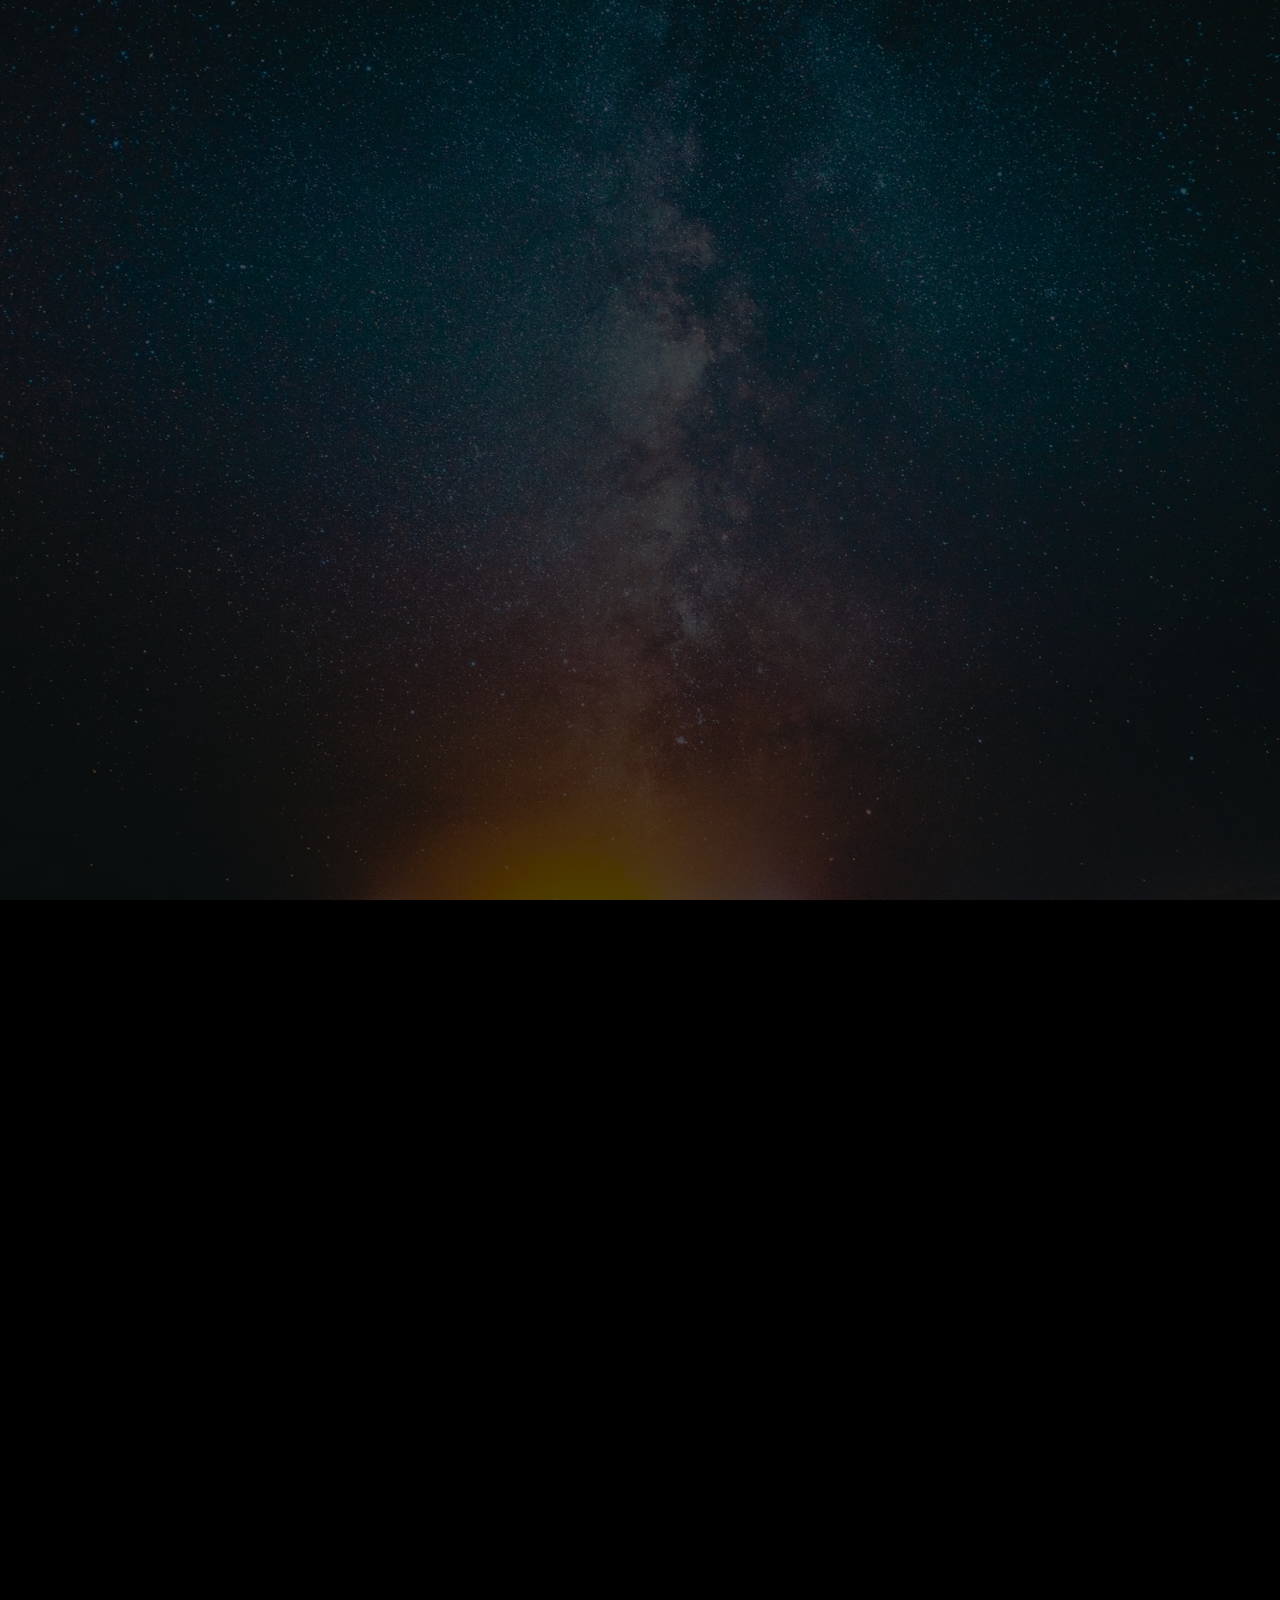
<file: html/skills.html>
<!DOCTYPE html>
<html lang="en">
<head>
  <meta charset="UTF-8">
  <meta name="viewport" content="width=device-width, initial-scale=1.0">
  <title>Sudip Thapa - Skills</title>
  <style>
    :root {
      --primary-color: #00bcd4;
      --text-color: #fff;
      --bg-color: #000;
      --card-bg: rgba(255, 255, 255, 0.1);
      --card-border: rgba(255, 255, 255, 0.2);
      --hover-bg: rgba(0, 188, 212, 0.2);
    }

    body {
      margin: 0;
      padding: 0;
      font-family: 'Poppins', sans-serif;
      color: var(--text-color);
      position: relative;
      z-index: 1;
      overflow-x: hidden;
      line-height: 1.6;
      background-color: var(--bg-color);
    }

    .background {
      position: fixed;
      top: 0;
      left: 0;
      height: 100vh;
      width: 100%;
      background: linear-gradient(rgba(0, 0, 0, 0.7), rgba(0, 0, 0, 0.7)),
                  url("../assets/image/bg.avif") no-repeat center center/cover;
      z-index: -1;
      animation: zoomIn 20s ease-in-out forwards;
      transform: scale(1);
    }

    @keyframes zoomIn {
      0% { transform: scale(1); }
      100% { transform: scale(1.1); }
    }

    .navbar {
      display: flex;
      align-items: center;
      justify-content: space-between;
      background-color: rgba(0,0,0,0.4);
      padding: 15px 5%;
      position: sticky;
      top: 0;
      z-index: 100;
      opacity: 0;
      transform: translateY(-20px);
      animation: navbarFade 0.8s ease-out forwards;
      animation-delay: 0.3s;
      backdrop-filter: blur(10px);
      -webkit-backdrop-filter: blur(10px);
      box-shadow: 0 4px 6px rgba(0, 0, 0, 0.1);
    }

    @keyframes navbarFade {
      to {
        opacity: 1;
        transform: translateY(0);
      }
    }

    .logo {
      height: 50px;
      width: auto;
      transition: transform 0.3s;
    }

    .logo:hover {
      transform: scale(1.05);
    }

    .nav-links {
      list-style: none;
      display: flex;
      gap: 30px;
      margin: 0;
      padding: 0;
    }

    .nav-links li a {
      text-decoration: none;
      color: var(--text-color);
      font-weight: 500;
      transition: color 0.3s;
      position: relative;
      padding: 5px 0;
    }

    .nav-links li a::after {
      content: '';
      position: absolute;
      bottom: 0;
      left: 0;
      width: 0;
      height: 2px;
      background-color: var(--primary-color);
      transition: width 0.3s;
    }

    .nav-links li a:hover::after,
    .nav-links li a:focus-visible::after {
      width: 100%;
    }

    .nav-links li a:hover,
    .nav-links li a:focus-visible {
      color: var(--primary-color);
      outline: none;
    }

    .hamburger {
      display: none;
      background: none;
      border: none;
      font-size: 24px;
      color: var(--text-color);
      cursor: pointer;
      transition: transform 0.3s;
      padding: 5px;
    }

    .hamburger:hover,
    .hamburger:focus-visible {
      transform: scale(1.1);
      outline: none;
      color: var(--primary-color);
    }

    @media (max-width: 768px) {
      .nav-links {
        display: none;
        flex-direction: column;
        background-color: rgba(0,0,0,0.9);
        position: absolute;
        top: 80px;
        right: 5%;
        width: 200px;
        padding: 20px;
        border-radius: 10px;
        animation: fadeIn 0.3s ease-out;
      }

      @keyframes fadeIn {
        from { opacity: 0; transform: translateY(-10px); }
        to { opacity: 1; transform: translateY(0); }
      }

      .nav-links.active {
        display: flex;
      }

      .hamburger {
        display: block;
      }
    }

    /* Main Content */
    main {
      padding: 20px 0;
      opacity: 0;
      animation: contentFadeIn 1s ease-out forwards;
      animation-delay: 0.5s;
    }

    @keyframes contentFadeIn {
      to {
        opacity: 1;
      }
    }

    /* Skills Section */
    .skills-section {
      padding: 60px 5%;
      max-width: 1200px;
      margin: 0 auto;
    }

    .section-title {
      font-size: 2.5rem;
      margin-bottom: 10px;
      text-align: center;
      position: relative;
      display: inline-block;
      left: 50%;
      transform: translateX(-50%);
    }

    .section-underline {
      height: 4px;
      background-color: var(--primary-color);
      margin: 10px auto 40px;
      border-radius: 5px;
    }

    .underline-short {
      width: 80px;
    }

    .underline-medium {
      width: 200px;
    }

    .underline-long {
      width: 350px;
    }

    .card-container {
      display: flex;
      flex-wrap: wrap;
      justify-content: center;
      gap: 30px;
    }

    .skill-card {
      background: var(--card-bg);
      border: 1px solid var(--card-border);
      border-radius: 12px;
      padding: 25px 30px;
      width: 220px;
      text-align: center;
      backdrop-filter: blur(10px);
      -webkit-backdrop-filter: blur(10px);
      transition: transform 0.3s, background 0.3s, box-shadow 0.3s;
      cursor: default;
    }

    .skill-card:hover {
      transform: translateY(-8px);
      background: var(--hover-bg);
      box-shadow: 0 10px 20px rgba(0, 0, 0, 0.2);
    }

    .skill-title {
      font-size: 1.5rem;
      font-weight: bold;
      margin-bottom: 10px;
    }

    .skill-tag {
      font-size: 1rem;
      color: #ccc;
    }

    /* Footer */
    footer {
      text-align: center;
      padding: 20px;
      background-color: rgba(0, 0, 0, 0.5);
      backdrop-filter: blur(5px);
      -webkit-backdrop-filter: blur(5px);
      margin-top: 40px;
      opacity: 0;
      animation: footerFadeIn 1s ease-out forwards;
      animation-delay: 0.7s;
    }

    @keyframes footerFadeIn {
      to {
        opacity: 1;
      }
    }

    /* Focus styles for accessibility */
    *:focus-visible {
      outline: 2px solid var(--primary-color);
      outline-offset: 3px;
    }

    /* Responsive adjustments */
    @media (max-width: 600px) {
      .skill-card {
        width: 100%;
        max-width: 280px;
      }
      
      .section-title {
        font-size: 2rem;
      }
    }
  </style>

  <!-- Using FontAwesome CDN for just the bars icon -->
  <link rel="stylesheet" href="https://cdnjs.cloudflare.com/ajax/libs/font-awesome/6.0.0/css/all.min.css">
</head>

<body>

  <div class="background" role="img" aria-label="Abstract background image"></div>

  <nav class="navbar">
    <a class="logo-link" href="#">
      <img src="../assets/image/Sudip Thapa (2).jpg" alt="Sudip Thapa Logo" class="logo" />
    </a>
    <button class="hamburger" id="hamburger" aria-label="Toggle navigation menu">
      <i class="fas fa-bars"></i>
    </button>
    <ul class="nav-links" id="navLinks">
      <li><a href="index.html">Home</a></li>
      <li><a href="projects.html">Projects</a></li>
      <li><a href="resume.html">Resume</a></li>
      <li><a href="contact.html">Contact</a></li>
    </ul>
  </nav>

  <main>

    <!-- Programming Languages -->
    <section class="skills-section">
      <h2 class="section-title">Programming Languages</h2>
      <div class="section-underline underline-long"></div>
      <div class="card-container">
        <div class="skill-card" tabindex="0">
          <div class="skill-title">Java</div>
          <div class="skill-tag">Object-Oriented</div>
        </div>
        <div class="skill-card" tabindex="0">
          <div class="skill-title">c++</div>
          <div class="skill-tag">Object-Oriented</div>
        </div>
        <div class="skill-card" tabindex="0">
          <div class="skill-title">JavaScript</div>
          <div class="skill-tag">Web Development</div>
        </div>
        <div class="skill-card" tabindex="0">
          <div class="skill-title">C</div>
          <div class="skill-tag">System Level</div>
        </div>
      </div>
    </section>

    <!-- Web Development -->
    <section class="skills-section">
      <h2 class="section-title">Web Development</h2>
      <div class="section-underline underline-medium"></div>
      <div class="card-container">
        <div class="skill-card" tabindex="0">
          <div class="skill-title">HTML/CSS</div>
          <div class="skill-tag">Frontend</div>
        </div>
       
        <div class="skill-card" tabindex="0">
          <div class="skill-title">JavaScript</div>
          <div class="skill-tag">Backend</div>
        </div>
      </div>
    </section>

    <!-- Extra Skills -->
    <section class="skills-section">
      <h2 class="section-title">Extra Skills</h2>
      <div class="section-underline underline-short"></div>
      <div class="card-container">
        <div class="skill-card" tabindex="0">
          <div class="skill-title">Biker</div>
          <div class="skill-tag">Motorcycle Enthusiast</div>
        </div>
        <div class="skill-card" tabindex="0">
          <div class="skill-title">Editor</div>
          <div class="skill-tag">video photo</div>
        </div>
        <div class="skill-card" tabindex="0">
          <div class="skill-title">Trader</div>
          <div class="skill-tag">Financial Markets</div>
        </div>
        <div class="skill-card" tabindex="0">
          <div class="skill-title">Market Analyst</div>
          <div class="skill-tag">Trend Analysis</div>
        </div>
      </div>
    </section>

  </main>

  <footer>
    <p>&copy; 2023 Sudip Thapa. All rights reserved.</p>
  </footer>

  <script>
    document.addEventListener('DOMContentLoaded', function() {
      const hamburger = document.getElementById('hamburger');
      const navLinks = document.getElementById('navLinks');
      const navItems = document.querySelectorAll('.nav-links a');

      // Toggle mobile menu
      hamburger.addEventListener('click', (e) => {
        e.stopPropagation();
        navLinks.classList.toggle('active');
        hamburger.setAttribute('aria-expanded', navLinks.classList.contains('active'));
      });

      // Close menu when clicking outside
      document.addEventListener('click', (e) => {
        if (!navLinks.contains(e.target) && !hamburger.contains(e.target)) {
          navLinks.classList.remove('active');
          hamburger.setAttribute('aria-expanded', 'false');
        }
      });

      // Close menu when a link is clicked
      navItems.forEach(item => {
        item.addEventListener('click', () => {
          navLinks.classList.remove('active');
          hamburger.setAttribute('aria-expanded', 'false');
        });
      });

      // Add keyboard navigation for skill cards
      const skillCards = document.querySelectorAll('.skill-card');
      skillCards.forEach(card => {
        card.addEventListener('keydown', (e) => {
          if (e.key === 'Enter' || e.key === ' ') {
            e.preventDefault();
            // Add your click functionality here if needed
          }
        });
      });
    });
  </script>

</body>
</html>
</file>
<file: css/style.css>
:root {
    --primary-color: #d5dbe8;
    --secondary-color: #c6cde1;
    --accent-color: #516da3;
    --text-color: #d8e0e8;
 
  }
  
  html {
    scroll-behavior: smooth;
  }
  
  body {
    margin: 0;
    padding: 0;
    font-family: 'Poppins', sans-serif;
    color: var(--text-color);
    position: relative;
    z-index: 1;
    overflow-x: hidden;
    line-height: 1.6;
  }
  
  .background {
    position: fixed;
    top: 0;
    left: 0;
    height: 100vh;
    width: 100%;
    background: linear-gradient(rgba(0, 0, 0, 0.7), rgba(0, 0, 0, 0.7)), 
                url("../assets/image/bg.avif") no-repeat center center/cover;
    z-index: -1;
    animation: zoomIn 20s ease-in-out forwards;
    transform: scale(1);
  }
  
  @keyframes zoomIn {
    0% { transform: scale(1); }
    100% { transform: scale(1.1); }
  }
  
  .navbar {
    display: flex;
    align-items: center;
    justify-content: space-between;
    background-color: var(0,0,0,0.4);
    padding: 15px 5%;
    position: sticky;
    top: 0;
    z-index: 100;
    opacity: 0;
    transform: translateY(-20px);
    animation: navbarFade 0.8s ease-out forwards;
    animation-delay: 0.3s;
    backdrop-filter: blur(10px);
    -webkit-backdrop-filter: blur(10px);
    box-shadow: 0 4px 6px rgba(0, 0, 0, 0.1);
  }
  
  
  @keyframes navbarFade {
    to { opacity: 1; transform: translateY(0); }
  }
  
  .logo {
    height: 50px;
    width: auto;
    border-radius: 50%;
    transition: var(--transition);
  }
  
  .logo:hover {
    transform: rotate(180deg);
  }
  
  .nav-links {
    list-style: none;
    display: flex;
    gap: 25px;
    margin: 0;
    padding: 0;
  }
  
  .nav-links li a {
    text-decoration: none;
    color: rgb(225, 232, 218);
    font-weight: 500;
    font-size: 19px;
    transition: var(--transition);
    position: relative;
    padding: 5px 0;
  }
  
  .nav-links li a::after {
    content: '';
    position: absolute;
    width: 0;
    height: 2px;
    bottom: 0;
    left: 0;
    background-color: var(--accent-color);
    transition: var(--transition);
  }
  
  .nav-links li a:hover::after {
    width: 100%;
  }
  
  .nav-links li a:hover {
    color: var(--accent-color);
  }
  
  .hamburger {
    display: none;
    cursor: pointer;
    background: none;
    border: none;
    color: white;
    font-size: 1.5rem;
  }
  
  .content {
    padding: 100px 5%;
    max-width: 1200px;
    margin: auto;
    text-align: center;
  }
  
  h1 {
    font-size: clamp(2.5rem, 5vw, 4rem);
    margin-bottom: 20px;
    background: linear-gradient(to right, #fff, #ccc);
    -webkit-background-clip: text;
    background-clip: text;
    color: transparent;
    line-height: 1.2;
  }
  
  h2 {
    font-size: clamp(1.8rem, 3vw, 2.5rem);
    margin-bottom: 30px;
    color: var(--accent-color);
  }
  
  p {
    font-size: clamp(1rem, 1.2vw, 1.2rem);
    line-height: 1.8;
    margin-bottom: 30px;
    max-width: 800px;
    margin-left: auto;
    margin-right: auto;
  }
  
  .highlight {
    color: var(--accent-color);
    font-weight: 600;
  }
  
  .scroll-fade {
    opacity: 0;
    transform: translateY(30px);
    transition: all 0.8s ease-out;
  }
  
  .scroll-fade.show {
    opacity: 1;
    transform: translateY(0);
  }
  
  .custom-cursor {
    position: fixed;
    top: 0;
    left: 0;
    width: 2px;
    height: 2px;
    background: rgba(255, 255, 255, 0.8);
    border: 2px solid var(--primary-color);
    border-radius: 50%;
    pointer-events: none;
    transform: translate(-50%, -50%);
    transition: width 0.2s ease, height 0.2s ease, background 0.2s ease;
    z-index: 1000;
    mix-blend-mode: difference;
  }
  
  .cursor-grow {
    width: 40px !important;
    height: 40px !important;
    background: rgba(39, 83, 113, 0.3) !important;
  }
  
  .btn-container {
    margin-top: 40px;
    display: flex;
    justify-content: center;
    gap: 20px;
    flex-wrap: wrap;
  }
  
  .btn {
    background-color: var(--primary-color);
    color: #fff;
    padding: 12px 24px;
    text-decoration: none;
    font-weight: 600;
    border-radius: 30px;
    transition: var(--transition);
    display: inline-flex;
    align-items: center;
    gap: 8px;
    border: none;
    cursor: none;
  }
  
  .btn:hover {
    background-color: var(--secondary-color);
    transform: translateY(-3px);
    box-shadow: 0 10px 20px rgba(0, 0, 0, 0.2);
  }
  
  .btn-outline {
    background: transparent;
    border: 2px solid var(--primary-color);
  }
  
  .btn-outline:hover {
    background: var(--primary-color);
  }
  
  .btn-accent {
    background-color: var(--accent-color);
  }
  
  .btn-accent:hover {
    background-color: #e5dede;
  }
  
  .cards-container {
    display: grid;
    grid-template-columns: repeat(auto-fit, minmax(250px, 1fr));
    gap: 30px;
    margin-top: 50px;
    padding: 0 5%;
  }
  
  .card {
    background: var(--card-bg);
    border-radius: 15px;
    padding: 30px;
    text-align: center;
    transition: var(--transition);
    backdrop-filter: blur(5px);
    -webkit-backdrop-filter: blur(5px);
    border: 1px solid rgba(255, 255, 255, 0.1);
  }
  
  .card:hover {
    transform: translateY(-10px);
    box-shadow: 0 15px 30px rgba(0, 0, 0, 0.3);
  }
  
  .card-icon {
    font-size: 2.5rem;
    margin-bottom: 20px;
    color: var(--primary-color);
  }
  
  .card-title {
    font-size: 1.5rem;
    margin-bottom: 15px;
  }
  
  .card-text {
    font-size: 1rem;
    opacity: 0.9;
  }
  
  footer {
    background: transparent;
    padding: 5px;
    text-align: center;
    margin-top: 50px;
    backdrop-filter: blur(5px);
    -webkit-backdrop-filter: blur(5px);
  }
  
  
  .social-links {
    display: flex;
    justify-content: center;
    gap: 20px;
    margin-top: 20px;
  }
  
  .social-link {
    color: white;
    font-size: 1.5rem;
    transition: var(--transition);
  }
  
  .social-link:hover {
    color: var(--accent-color);
    transform: translateY(-3px);
  }
  
  .copyright {
    margin-top: 20px;
    opacity: 0.7;
    font-size: 0.9rem;
  }
  
  /* Animations */
  @keyframes float {
    0% { transform: translateY(0px); }
    50% { transform: translateY(-10px); }
    100% { transform: translateY(0px); }
  }
  
  .floating {
    animation: float 3s ease-in-out infinite;
  }
  
  /* Responsive Design */
  @media (max-width: 768px) {
    .nav-links {
      position: fixed;
      top: 80px;
      left: -100%;
      width: 100%;
      height: calc(100vh - 80px);
      background: var(--dark-bg);
      flex-direction: column;
      align-items: center;
      justify-content: center;
      gap: 40px;
      transition: var(--transition);
      z-index: 99;
    }
  
    .nav-links.active {
      left: 0;
    }
  
    .hamburger {
      display: block;
    }
  
    .btn-container {
      flex-direction: column;
      align-items: center;
    }
  
    .btn {
      width: 100%;
      justify-content: center;
    }
  }
  
  @media (max-width: 480px) {
    .content {
      padding: 80px 5%;
    }
  
    .cards-container {
      grid-template-columns: 1fr;
    }
  }
</file>
